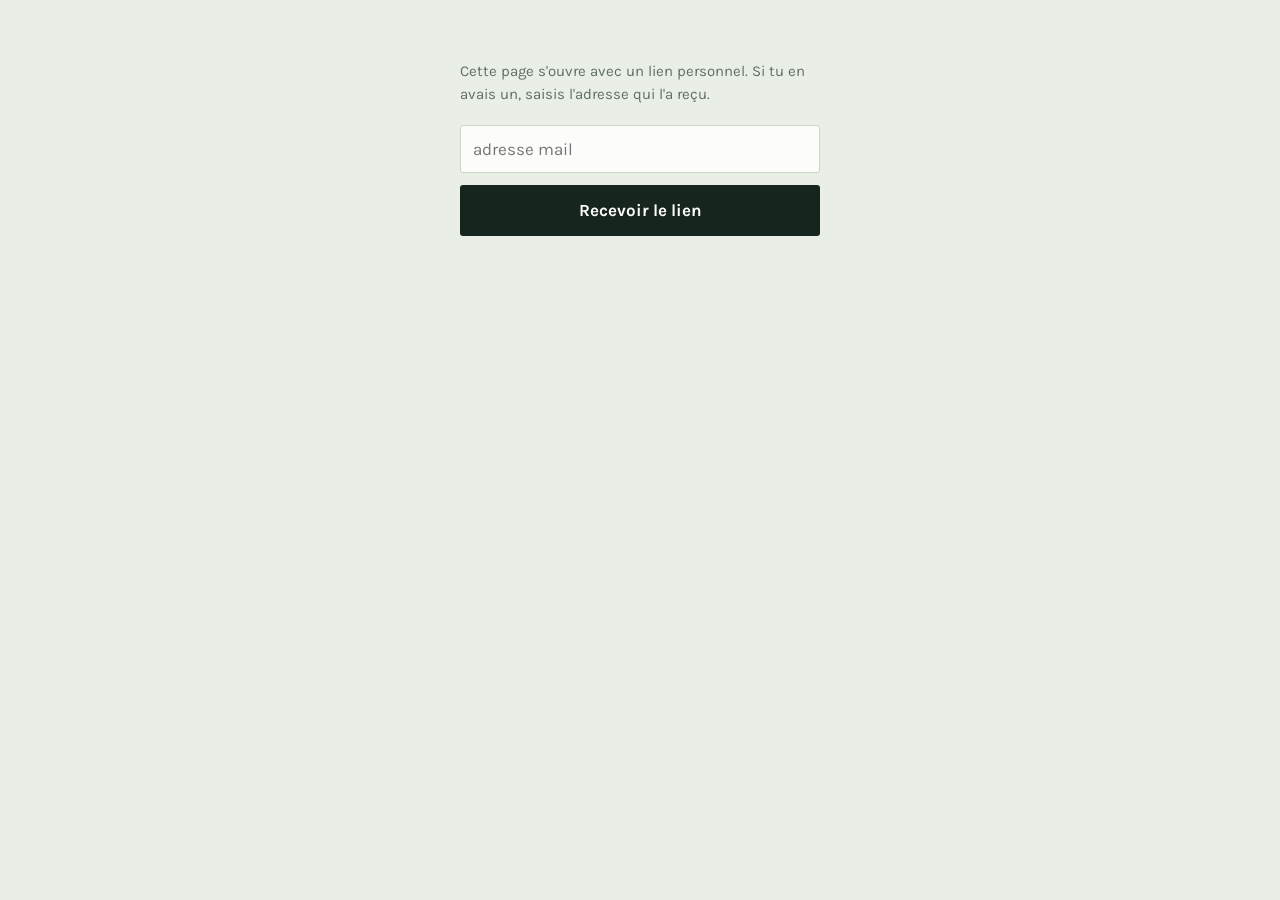
<file: index.html>
<!DOCTYPE html>
<html lang="fr">
<head>
<meta charset="utf-8">
<meta name="viewport" content="width=device-width, initial-scale=1">
<meta name="robots" content="noindex, nofollow">
<title>Accès personnel</title>
<link rel="preconnect" href="https://fonts.googleapis.com">
<link rel="preconnect" href="https://fonts.gstatic.com" crossorigin>
<link href="https://fonts.googleapis.com/css2?family=Fraunces:opsz,wght,SOFT,WONK@9..144,300..700,0..100,0..1&family=Karla:wght@400;500;700&family=DM+Mono:wght@400;500&display=swap" rel="stylesheet">
<link rel="stylesheet" href="style.css">
</head>

<body>
<div class="wrap">

  <!-- En-tête et navigation : cachés tant que la personne n'est pas identifiée -->
  <header id="entete" class="hidden">
    <p class="eyebrow">Les pronostics de</p>
    <h1>Steevie</h1>
  </header>

  <div id="nav"></div>
  <div id="progression" class="progression hidden"></div>

  <section id="s-load"><p class="sub" style="margin:0">Un instant…</p></section>

  <!-- ====================================== sans lien : volontairement nue -->
  <section id="s-accueil" class="hidden nue">
    <p class="sub" style="margin-bottom:18px">Cette page s'ouvre avec un lien
      personnel. Si tu en avais un, saisis l'adresse qui l'a reçu.</p>
    <input type="email" id="email" placeholder="adresse mail" autocomplete="email">
    <button class="cta" id="btn-resend" style="margin-top:12px">Recevoir le lien</button>
    <p class="note" id="resend-msg"></p>
  </section>

  <!-- ====================================== paris fermés, lien d'un non-joueur -->
  <section id="s-clos" class="hidden nue">
    <p class="sub" id="clos-txt" style="margin:0">Les pronostics sont fermés.</p>
  </section>

  <!-- ====================================== étape 1 : le mot des parents -->
  <section id="s-bienvenue" class="hidden">
    <p class="accroche">Qui est Steevie ?</p>

    <p>Malgré des mois à le fréquenter jour et nuit, nous savons finalement sur
      Steevie peu de choses. Qu'il a des prédispositions certaines pour le Muay
      Thaï, ça oui. Mais est-ce qu'il sera format Steevie Mathy ou Victor
      Steevanyama ? Que son anniversaire ne sera jamais très loin de Noël, ça
      oui. Mais est-ce qu'il aura la passion du Scorpion ou l'optimisme du
      Sagittaire ? S'agira-t-il d'ailleurs d'un Steeve ou d'une Steevette ?
      En attendant de faire enfin sa connaissance, on ne peut qu'essayer de
      deviner. Et c'est ce qu'on te propose de faire avec nous.</p>

    <p>100 jetons, 8 questions, un système de cote, et un maximum de points à
      gagner. Si tu finis premier, tu remporteras la gloire éternelle, une
      photo encadrée avec Steevie, ou le bavoir de son premier biberon si tu
      préfères.</p>

    <p class="accroche petite">Prêt ? Place au jeu !</p>
    <p class="signature">Eve-Ma &amp; Max</p>

    <button class="cta" id="btn-bienvenue" style="margin-top:24px">C'est parti</button>
  </section>

  <!-- ====================================== étape 2 : le pseudo -->
  <section id="s-pseudo" class="hidden">
    <h2 id="hello"></h2>
    <p class="sub">Choisis le nom sous lequel tu apparaîtras dans le tableau des
      pronostics. Il doit permettre aux autres de te reconnaître : ton prénom
      suffit, un surnom que toute la famille connaît fait l'affaire.</p>
    <label class="q" for="pseudo">Ton pseudo</label>
    <input type="text" id="pseudo" maxlength="14" placeholder="14 caractères maximum">
    <button class="cta" id="btn-pseudo" style="margin-top:16px">Valider mon pseudo</button>
    <p class="error hidden" id="pseudo-err"></p>
  </section>

  <!-- ====================================== étape 3 : les règles -->
  <section id="s-regles" class="hidden">
    <h2>Les règles du jeu</h2>

    <div class="lots" id="lots">
      <p class="lots-q">« Et on gagne quoi ? »</p>
      <p class="lots-intro">C'est la question qu'on nous pose le plus, juste après
        « c'est pour quand ? ». Voilà la réponse.</p>
      <div id="lots-liste"></div>
      <p class="lots-note">Un seul lot par personne, sauf l'empreinte de Madame
        Irma, qui se cumule. À égalité de points, celui ou celle qui a validé en
        premier passe devant. Les parents jouent hors concours : ils figurent au
        classement, sans place ni lot.</p>
    </div>
    <p class="sub">Ça vaut le coup de lire, ce n'est pas complètement intuitif
      la première fois.</p>

    <div class="regle"><span class="num">1</span>
      <div><strong>Tu réponds aux huit questions.</strong> Toutes, sans
        exception : on ne peut pas valider un formulaire incomplet.</div></div>

    <div class="regle"><span class="num">2</span>
      <div><strong>Tu répartis 100 jetons</strong> entre ces huit questions, par
        paliers de cinq. <strong>Chaque question reçoit au moins 5 jetons</strong> :
        pas de tapis intégral sur une seule. Le maximum possible est donc 65 sur
        une question, les 35 autres se répartissant sur les sept restantes. Et les
        100 jetons doivent tous être placés pour valider.</div></div>

    <div class="regle"><span class="num">3</span>
      <div><strong>Chaque réponse a sa cote</strong>, inscrite en petit sous chaque
        option. Plus la réponse est improbable, plus la cote est grosse. Un garçon
        cote 2, un bébé né pile le jour du terme cote plus de 20.</div></div>

    <div class="regle"><span class="num">4</span>
      <div><strong>Points gagnés = jetons × cote</strong>, et zéro si tu te trompes,
        même de peu.</div></div>

    <div class="exemple">
      <div class="ex-titre">Un exemple, sur deux questions</div>
      <p>Tu places <strong>30 jetons</strong> sur « un garçon », coté 2, et
        <strong>30 jetons</strong> sur « plus gros que papa », coté 4.</p>
      <p>Garçon de 3,4 kg &rarr; 60 + 120 = <strong>180 points</strong>.<br>
         Garçon de 3,1 kg &rarr; <strong>60 points</strong>.<br>
         Fille de 3,4 kg &rarr; <strong>120 points</strong>.</p>
      <p class="ex-morale">Le prudent marque souvent peu. L'audacieux marque
        rarement beaucoup. Tout l'art est de doser.</p>
    </div>

    <p class="note" id="regles-cloture"></p>
    <button class="cta" id="btn-regles" style="margin-top:20px">Compris, passons aux indices</button>
  </section>

  <!-- ====================================== étape 4 : les indices -->
  <section id="s-quiz" class="hidden">
    <h2>Commençons par quelques indices</h2>
    <p class="sub">À quoi ressemblaient Papa &amp; Maman à la naissance ?
      Réponds à ce quizz pour révéler leurs petites bouilles de l'époque.</p>

    <div id="quiz-questions"></div>

    <div class="parents voilees" id="parents">
      <div class="parent cache" id="parent-papa">
        <div class="photo"><img src="papa.jpg" alt="Papa bébé"></div>
        <div class="nom">Papa</div>
        <div class="mesures" id="mes-papa"></div>
      </div>
      <div class="parent cache" id="parent-maman">
        <div class="photo"><img src="maman.jpg" alt="Maman bébé"></div>
        <div class="nom">Maman</div>
        <div class="mesures" id="mes-maman"></div>
      </div>
    </div>
    <p class="legende-parents">Beaux gosses, non ?</p>

    <button class="cta hidden" id="btn-quiz-suite">Maintenant que tu as des indices, place aux pronos</button>
  </section>

  <!-- ====================================== étape 5 : le formulaire -->
  <section id="s-form" class="hidden">
    <h2>Mon formulaire de pronos</h2>
    <p class="sub" id="form-sub"></p>
    <div class="bandeau-clos hidden" id="bandeau-clos"></div>
    <div id="questions"></div>
    <div class="manques hidden" id="manques"></div>
  </section>

  <!-- ====================================== après validation : le ticket -->
  <section id="s-ticket" class="hidden">
    <div class="fin hidden" id="fin">
      <p class="accroche">Les jeux sont faits</p>
      <p>Les paris sont fermés : plus rien ne bouge jusqu'à la naissance. Voici ton
        ticket, tel qu'il comptera pour le classement.</p>
    </div>
    <h2 id="ticket-titre">Ticket récap Steevamax</h2>
    <p class="sub" id="ticket-sub">C'est enregistré. Voici ton bulletin, à partager si le cœur
      t'en dit.</p>
    <canvas id="ticket-canvas"></canvas>
    <div class="actions">
      <button class="cta" id="btn-share">Partager</button>
      <button class="cta ghost" id="btn-edit">Modifier</button>
    </div>

    <div class="fin-suite hidden" id="fin-suite">
      <div class="lots">
        <p class="lots-q">Ce qui est en jeu</p>
        <div id="fin-lots"></div>
      </div>
      <a class="cta bloc" id="fin-pronos" href="#">Les pronos des autres</a>
      <a class="cta bloc ghost" id="fin-mots" href="#">Un petit mot pour nous</a>
      <a class="cta bloc ghost" id="fin-liste" href="#">La liste de naissance</a>
    </div>

    <div class="merci" id="merci">
      <p class="merci-titre">Merci d'avoir joué</p>
      <p>Tout le reste du site est maintenant ouvert : les pronostics des
        autres, un petit mot pour nous, et la liste de naissance.</p>
    </div>
  </section>

  <footer id="pied" class="hidden">Une page privée pour Steevie</footer>
</div>

<div class="solde hidden" id="solde">
  <div class="solde-txt">
    <span id="solde-jetons"></span>
    <span id="solde-gain"></span>
  </div>
  <button class="mini" id="btn-save">Valider</button>
</div>

<script src="nav.js"></script>
<script src="config.js"></script>
<script src="modele.js"></script>
<script src="ticket.js"></script>
<script src="app.js"></script>
</body>
</html>
</file>
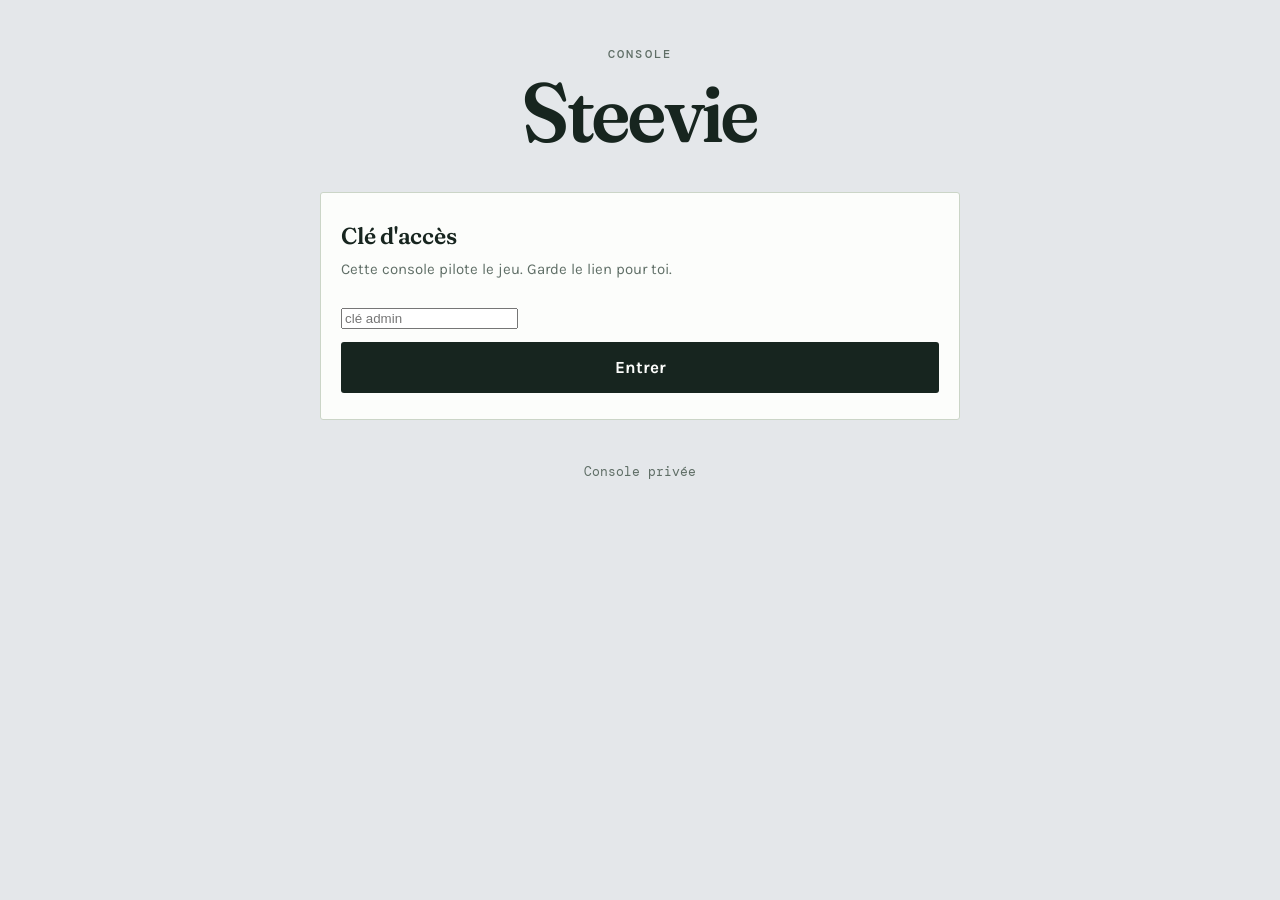
<file: admin.html>
<!DOCTYPE html>
<html lang="fr">
<head>
<meta charset="utf-8">
<meta name="viewport" content="width=device-width, initial-scale=1">
<meta name="robots" content="noindex, nofollow">
<title>Steevie — console</title>
<link rel="preconnect" href="https://fonts.googleapis.com">
<link rel="preconnect" href="https://fonts.gstatic.com" crossorigin>
<link href="https://fonts.googleapis.com/css2?family=Fraunces:opsz,wght,SOFT,WONK@9..144,300..700,0..100,0..1&family=Karla:wght@400;500;700&family=DM+Mono:wght@400;500&display=swap" rel="stylesheet">
<link rel="stylesheet" href="style.css">
</head>

<body class="admin">
<div class="wrap">

  <header>
    <p class="eyebrow">Console</p>
    <h1>Steevie</h1>
  </header>

  <!-- clé d'accès -->
  <section id="s-cle">
    <h2>Clé d'accès</h2>
    <p class="sub">Cette console pilote le jeu. Garde le lien pour toi.</p>
    <input type="password" id="cle" placeholder="clé admin" autocomplete="off">
    <button class="cta" id="btn-cle" style="margin-top:12px">Entrer</button>
    <p class="error hidden" id="cle-err"></p>
  </section>

  <!-- état du jeu -->
  <section id="s-etat" class="hidden">
    <h2>État du jeu</h2>
    <div class="stats" id="stats"></div>

    <label class="q" style="margin-top:22px">Phase</label>
    <div class="chips" id="phases"></div>
    <p class="note" id="phase-note"></p>
  </section>

  <!-- inviter -->
  <section id="s-inviter" class="hidden">
    <h2>Inviter quelqu'un</h2>
    <p class="sub">Le prénom apparaît dans le mail (« Salut Mamie, »). Le lien
      personnel est créé et envoyé tout de suite, et la personne s'ajoute à
      l'onglet Invités.</p>
    <label class="q" for="inv-nom">Prénom ou surnom</label>
    <input type="text" id="inv-nom" maxlength="40" placeholder="Mamie">
    <label class="q" for="inv-email" style="margin-top:12px">Adresse mail</label>
    <input type="email" id="inv-email" placeholder="adresse@exemple.fr" autocomplete="off">
    <button class="cta" id="btn-inviter" style="margin-top:14px">Envoyer l'invitation</button>
    <p class="note" id="inv-msg"></p>

    <details class="aide">
      <summary>Et dans le Sheet, qu'est-ce que je touche ?</summary>
      <ul>
        <li><strong>Ne modifie jamais la colonne C (token)</strong> d'une personne qui
          a déjà reçu son lien : son lien cesserait de marcher et elle perdrait
          ses pronos.</li>
        <li><strong>Quelqu'un a perdu son mail, ou l'a reçu en spam</strong> : « Lien » dans la
          liste des participants, puis envoie-le par WhatsApp ou SMS.
          Rien à toucher dans le Sheet.</li>
        <li><strong>Faute de frappe dans une adresse</strong> : corrige la colonne A,
          puis « Renvoyer son lien ».</li>
        <li><strong>Retirer quelqu'un du jeu</strong> : supprime sa ligne entière dans
          Invités. Ses pronos disparaissent du tableau et du classement.</li>
        <li>Les colonnes D (invité le), E (pseudo), F (progression) et G
          (faire-part) se remplissent toutes seules.</li>
        <li>Tu peux toujours ajouter plusieurs personnes d'un coup dans le Sheet
          (colonnes A et B seulement) puis lancer <code>envoyerInvitations</code>
          dans Apps Script : seules les nouvelles lignes reçoivent un mail.</li>
      </ul>
    </details>
  </section>

  <!-- saisie du résultat -->
  <section id="s-resultat" class="hidden">
    <h2>Le résultat réel</h2>
    <p class="sub">Renseigne ce qu'il s'est vraiment passé. Rien n'est publié
      tant que la phase n'est pas sur « révélé ». Une naissance datée
      d'aujourd'hui ou d'avant ferme les paris d'office. Pour peaufiner le
      faire-part pendant que les paris sont ouverts, saisis une date à venir
      (en décembre par exemple) : rien ne se ferme, rien ne se voit.</p>
    <div id="champs-resultat"></div>
    <button class="cta" id="btn-resultat" style="margin-top:18px">Enregistrer le résultat</button>
    <p class="note" id="resultat-msg"></p>
  </section>

  <!-- bilan -->
  <section id="s-bilan" class="hidden">
    <h2>Le bilan</h2>
    <p class="sub" id="bilan-sub"></p>
    <button class="cta ghost" id="btn-bilan">Calculer le classement</button>
    <div id="bilan"></div>
  </section>

  <!-- pseudos -->
  <section id="s-gens" class="hidden large">
    <h2>Les participants</h2>
    <p class="sub">Ceux qui ont commencé sans valider sont en haut. « Lien » copie
      le lien personnel, à envoyer par WhatsApp ou SMS (pratique si le mail est
      parti en spam) ; « Mail » le renvoie par mail ; « Spam » te sert de
      pense-bête. Un pseudo corrigé s'enregistre avec OK.</p>
    <div class="gens-outils">
      <div class="chips" id="gens-filtres"></div>
      <input type="search" id="gens-cherche" placeholder="Chercher un nom, une adresse, un pseudo">
      <button class="link" id="btn-actualiser">Actualiser</button>
    </div>
    <div class="tableau-gens"><div id="gens"></div></div>
    <p class="note" id="gens-msg"></p>
  </section>

  <!-- tendances -->
  <section id="s-tendances" class="hidden">
    <h2>Les tendances</h2>
    <p class="sub">Ce que les joueurs ont parié jusqu'ici, question par question,
      parents compris. Simple lecture : ça ne ferme rien et ça ne calcule aucun
      classement.</p>
    <button class="cta ghost" id="btn-tendances">Voir les tendances</button>
    <p class="note" id="tendances-sub"></p>
    <div id="tendances"></div>
  </section>

  <!-- mail de fermeture -->
  <section id="s-fermeture" class="hidden">
    <h2>Les jeux sont faits</h2>
    <p class="sub">Le mail de fermeture, aux joueurs seulement : le nombre de
      joueurs, la tendance fille ou garçon, le jour le plus joué, un lien vers
      leur ticket, et le rappel que le livre d'or est encore ouvert. Le même mail
      pour tous les joueurs qui ont validé ; ni les parents ni ceux qui n'ont pas
      joué ne le reçoivent, et chacun ne le reçoit qu'une fois. Il ne part
      qu'une fois les paris fermés.</p>
    <p class="note" id="ferm-info"></p>
    <div class="actions">
      <button class="cta ghost" id="ferm-test">M'envoyer un aperçu</button>
      <button class="cta" id="ferm-go">Envoyer aux joueurs</button>
    </div>
    <p class="note" id="ferm-msg"></p>
  </section>

  <!-- relances -->
  <section id="s-relances" class="hidden">
    <h2>Les relances</h2>
    <p class="sub">Un mail personnel par groupe, avec le lien de chacun. Commence
      toujours par l'aperçu : il part à toi seul. Les parents ne sont jamais
      relancés, et personne ne reçoit deux fois la même relance le même jour.</p>

    <div class="relance" style="margin-top:22px">
      <label class="q">Les nullos</label>
      <p class="note" style="margin:2px 0 4px">Ni pseudo, ni rien : lien jamais ouvert, ou ouvert sans aller plus loin que le mot d'accueil.</p>
      <p class="note" id="rel-rien-info"></p>
      <div class="actions">
        <button class="cta ghost" data-type="rien" data-test="1">M'envoyer un aperçu</button>
        <button class="cta" data-type="rien" id="rel-rien-go">Relancer</button>
      </div>
      <p class="note" id="rel-rien-msg"></p>
    </div>

    <div class="relance" style="margin-top:22px">
      <label class="q">Les volontaires distraits</label>
      <p class="note" style="margin:2px 0 4px">Ont commencé (pseudo, règles, quiz ou formulaire) sans valider leurs pronostics.</p>
      <p class="note" id="rel-cours-info"></p>
      <div class="actions">
        <button class="cta ghost" data-type="cours" data-test="1">M'envoyer un aperçu</button>
        <button class="cta" data-type="cours" id="rel-cours-go">Relancer</button>
      </div>
      <p class="note" id="rel-cours-msg"></p>
    </div>

    <div class="relance" style="margin-top:22px">
      <label class="q">Les parieurs muets</label>
      <p class="note" style="margin:2px 0 4px">Ont validé leurs pronostics, mais aucun mot au livre d'or.</p>
      <p class="note" id="rel-mots0-info"></p>
      <div class="actions">
        <button class="cta ghost" data-type="mots0" data-test="1">M'envoyer un aperçu</button>
        <button class="cta" data-type="mots0" id="rel-mots0-go">Relancer</button>
      </div>
      <p class="note" id="rel-mots0-msg"></p>
    </div>

    <div class="relance" style="margin-top:22px">
      <label class="q">Les parieurs à moitié bavards</label>
      <p class="note" style="margin:2px 0 4px">Ont validé et écrit un seul des deux mots. Le mail dit lequel manque.</p>
      <p class="note" id="rel-mots1-info"></p>
      <div class="actions">
        <button class="cta ghost" data-type="mots1" data-test="1">M'envoyer un aperçu</button>
        <button class="cta" data-type="mots1" id="rel-mots1-go">Relancer</button>
      </div>
      <p class="note" id="rel-mots1-msg"></p>
    </div>
  </section>

  <!-- messages -->
  <section id="s-messages" class="hidden">
    <h2>Le livre d'or</h2>
    <p class="sub" id="messages-sub"></p>
    <div id="messages"></div>
  </section>

  <!-- photos -->
  <section id="s-photos" class="hidden">
    <h2>Les photos du faire-part</h2>
    <p class="sub">Elles partent dans le mail de chaque joueur : le bébé sous
      le prénom, la tignasse avec le verdict de la coupe, nous trois à la fin. Une photo est réduite avant l'envoi, inutile
      de la retoucher.</p>
    <div class="photos">
      <div class="photo-slot">
        <label class="q" for="photo-bebe">Le bébé</label>
        <div class="photo-cadre" id="cadre-bebe">Pas encore de photo</div>
        <input type="file" id="photo-bebe" accept="image/*">
        <button class="link hidden" id="suppr-bebe">Retirer cette photo</button>
      </div>
      <div class="photo-slot">
        <label class="q" for="photo-famille">Nous trois</label>
        <div class="photo-cadre" id="cadre-famille">Pas encore de photo</div>
        <input type="file" id="photo-famille" accept="image/*">
        <button class="link hidden" id="suppr-famille">Retirer cette photo</button>
      </div>
      <div class="photo-slot">
        <label class="q" for="photo-tignasse">La tignasse</label>
        <div class="photo-cadre" id="cadre-tignasse">Pas encore de photo</div>
        <input type="file" id="photo-tignasse" accept="image/*">
        <button class="link hidden" id="suppr-tignasse">Retirer cette photo</button>
      </div>
    </div>
    <p class="note" id="photo-msg"></p>
  </section>

  <!-- envoi -->
  <section id="s-envoi" class="hidden">
    <h2>Le faire-part</h2>
    <p class="sub">Chaque joueur reçoit l'annonce, les photos, son rang, son
      tableau détaillé et le palmarès. Le test part à toi seul et marche à tout
      moment, avant même la révélation : retouche et renvoie-le autant que tu
      veux. L'envoi à tous exige la phase « révélé », et ne part qu'une fois.</p>
    <div class="actions">
      <button class="cta ghost" id="btn-test">M'envoyer un test</button>
      <button class="cta" id="btn-tous">Envoyer à tous</button>
    </div>
    <p class="note" id="envoi-msg"></p>
  </section>

  <!-- remise à zéro -->
  <section id="s-reset" class="hidden">
    <h2>Remise à zéro</h2>
    <p class="sub">« Effacer la naissance » retire le résultat saisi et les deux
      photos, sans toucher à l'ouverture des paris, et garde tous les pronostics : c'est le bouton
      après un test. « Tout effacer » fait la même chose et efface en plus tous
      les pronostics, les mots du livre d'or et les avancements : tout le monde
      rejoue de zéro. Les invités, leurs liens et leurs pseudos restent. Une
      fois le jeu lancé, ne touche plus à ce second bouton.</p>
    <div class="actions">
      <button class="cta ghost" id="btn-reset-resultat">Effacer la naissance</button>
      <button class="cta ghost" id="btn-reset-tout">Tout effacer</button>
    </div>
    <p class="note" id="reset-msg"></p>
  </section>

  <footer>Console privée</footer>
</div>

<script src="config.js"></script>
<script src="modele.js"></script>
<script src="admin.js"></script>
</body>
</html>
</file>
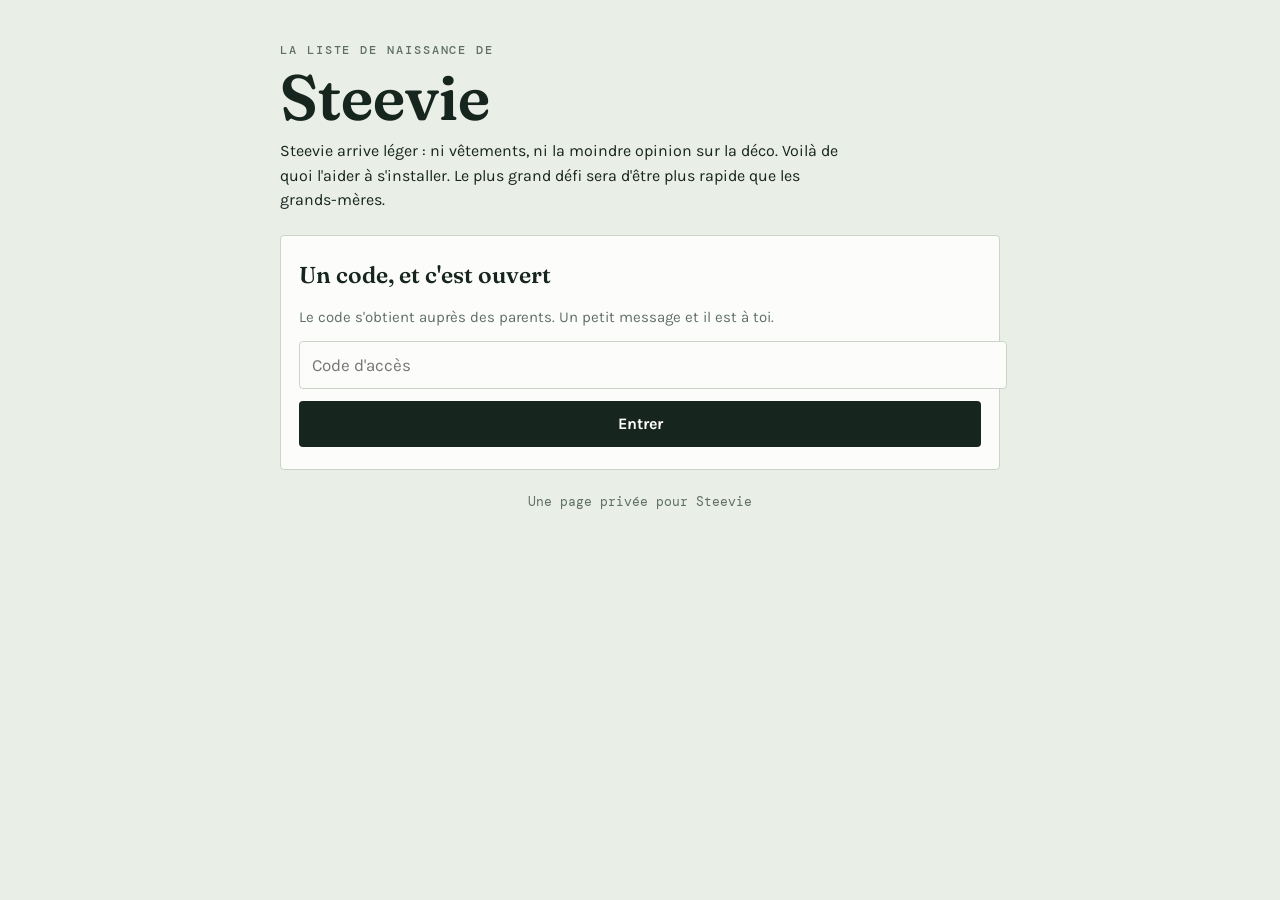
<file: liste.html>
<!DOCTYPE html>
<html lang="fr">
<head>
<meta charset="utf-8">
<meta name="viewport" content="width=device-width, initial-scale=1">
<meta name="robots" content="noindex, nofollow">
<title>Steevie — liste de naissance</title>

<!-- ===========================================================================
     FICHIER AUTONOME : style et script sont ici, aucun autre fichier du site
     n'est concerné. Sur GitHub : ouvrir le fichier, crayon, modifier, commit.

     METTRE À JOUR UN ARTICLE : dans ARTICLES en bas, l'avant-dernier nombre
     de chaque ligne est la quantité déjà offerte. Quand il égale la quantité
     demandée, l'article passe en « déjà offert », barré et sans prix.
     Format : [catégorie, nom, commentaire, quantité, prix unitaire, offert, mode]
     mode = 'sur' (on sait ce qu'on veut) ou 'blanc' (carte blanche).
     LE CODE D'ACCÈS : la constante CODE, juste au-dessus de ARTICLES.
     =========================================================================== -->
<link rel="preconnect" href="https://fonts.googleapis.com">
<link rel="preconnect" href="https://fonts.gstatic.com" crossorigin>
<link href="https://fonts.googleapis.com/css2?family=Fraunces:opsz,wght,SOFT,WONK@9..144,400..700,0..100,0..1&family=Karla:wght@400;500;700&family=DM+Mono:wght@400;500&display=swap" rel="stylesheet">
<style>
/* Layout : une colonne de liste façon carnet de layette. Chaque article est une ligne avec son compteur de pièces (des pastilles pleines ou vides), la catégorie sert de chapitre, les articles complets descendent en bas et se grisent. Palette reprise du site Steevie. */
:root {
  --paper: #E9EEE7; --card: #FCFDFB; --ink: #17251F; --soft: #5F6E66; --rule: #CBD5C7;
  --accent: #D9A31E; --sur: #2F6B4E; --blanc: #B8862C; --doux: #F3EEDC;
  --display: "Fraunces", Georgia, serif; --body: "Karla", system-ui, sans-serif; --mono: "DM Mono", ui-monospace, monospace;
  color-scheme: light;
}
@media (prefers-color-scheme: dark) { :root:not([data-theme="light"]) {
  --paper: #131B17; --card: #1B2520; --ink: #E6ECE7; --soft: #9AA8A0; --rule: #33413A;
  --accent: #E2B444; --sur: #7FC39E; --blanc: #E2B444; --doux: #2A2A1E; color-scheme: dark; } }
:root[data-theme="dark"] {
  --paper: #131B17; --card: #1B2520; --ink: #E6ECE7; --soft: #9AA8A0; --rule: #33413A;
  --accent: #E2B444; --sur: #7FC39E; --blanc: #E2B444; --doux: #2A2A1E; color-scheme: dark; }

body { background: var(--paper); color: var(--ink); font: 400 16px/1.55 var(--body); -webkit-font-smoothing: antialiased; }
.wrap { max-width: 720px; margin: 0 auto; padding-inline: 18px; padding-block: 36px 64px; display: grid; gap: 22px; }

header { display: grid; gap: 10px; }
.eyebrow { margin: 0; font: 500 12px/1 var(--mono); letter-spacing: .16em; text-transform: uppercase; color: var(--soft); }
h1 { margin: 0; font-family: var(--display); font-variation-settings: "SOFT" 60, "WONK" 1; font-weight: 600; font-size: clamp(40px, 10vw, 64px); line-height: .98; }
.chapo { margin: 0; max-width: 58ch; }

.mode { background: var(--doux); border-left: 3px solid var(--accent); padding: 14px 16px; border-radius: 0 4px 4px 0; display: grid; gap: 8px; font-size: 15px; }
.mode p { margin: 0; }
.legende-def { display: grid; gap: 8px; }
.legende-def p { margin: 0; display: flex; flex-wrap: wrap; align-items: baseline; gap: 4px 10px; }

.badge { display: inline-flex; align-items: center; gap: 6px; font: 500 12px/1 var(--mono); padding: 5px 9px; border-radius: 20px; white-space: nowrap; }
.badge.sur { background: color-mix(in srgb, var(--sur) 14%, transparent); color: var(--sur); }
.badge.blanc { background: color-mix(in srgb, var(--blanc) 16%, transparent); color: var(--blanc); }

.jauge { display: grid; gap: 8px; }
.jauge-txt { display: flex; justify-content: space-between; gap: 12px; font: 400 13px/1.3 var(--mono); color: var(--soft); font-variant-numeric: tabular-nums; }
.piste { height: 8px; background: var(--rule); border-radius: 8px; overflow: hidden; }
.piste i { display: block; height: 100%; background: var(--accent); }

.filtres { display: flex; flex-wrap: wrap; gap: 7px; }
.filtre { padding: 8px 13px; border: 1px solid var(--rule); border-radius: 20px; background: var(--card); color: var(--ink); font: 500 14px/1 var(--body); cursor: pointer; }
.filtre:hover { border-color: var(--soft); }
.filtre[aria-pressed="true"] { background: var(--ink); border-color: var(--ink); color: var(--card); }
.filtre:focus-visible { outline: 2px solid var(--accent); outline-offset: 2px; }
.filtre .n { opacity: .6; margin-left: 4px; font-family: var(--mono); font-size: 12px; }

.chapitre { background: var(--card); border: 1px solid var(--rule); border-radius: 4px; padding: 20px 18px 8px; }
.chapitre h2 { margin: 0 0 4px; font-family: var(--display); font-variation-settings: "SOFT" 50, "WONK" 1; font-weight: 600; font-size: 24px; }
.chapitre .sous { margin: 0 0 6px; color: var(--soft); font-size: 14px; }

.article { display: grid; grid-template-columns: 1fr auto; gap: 6px 16px; padding: 14px 0; border-top: 1px solid var(--rule); }
.article:first-of-type { border-top: none; }
.article > div { min-width: 0; }
.titre { font-weight: 700; font-size: 16px; line-height: 1.3; }
.note { margin-top: 3px; font-size: 14.5px; color: var(--soft); }
.meta { display: flex; flex-wrap: wrap; align-items: center; gap: 8px; margin-top: 8px; }
.prix { font: 500 14px/1 var(--mono); text-align: right; font-variant-numeric: tabular-nums; white-space: nowrap; }
.prix small { display: block; margin-top: 4px; font-weight: 400; font-size: 12px; color: var(--soft); }
.pieces { display: inline-flex; gap: 4px; align-items: center; }
.pieces i { width: 10px; height: 10px; border-radius: 50%; border: 1.5px solid var(--sur); }
.pieces i.pris { background: var(--sur); }
.pieces span { font: 400 12px/1 var(--mono); color: var(--soft); margin-left: 4px; }

.article.complet .titre, .article.complet .prix { color: var(--soft); }
.article.complet .titre { text-decoration: line-through; text-decoration-color: var(--rule); }
.article.complet .note { opacity: .7; }
.offert { font: 500 12px/1 var(--mono); color: var(--soft); }

footer { text-align: center; color: var(--soft); font: 400 13px/1.6 var(--mono); }
@media (max-width: 460px) { .article { grid-template-columns: 1fr; } .prix { text-align: left; } }
.verrou { display: grid; gap: 12px; background: var(--card); border: 1px solid var(--rule); border-radius: 4px; padding: 22px 18px; }
.verrou h2 { margin: 0; font-family: var(--display); font-weight: 600; font-size: 23px; }
.verrou p { margin: 0; color: var(--soft); font-size: 15px; }
.verrou input { width: 100%; padding: 13px 12px; border: 1px solid var(--rule); border-radius: 4px; background: var(--card); color: var(--ink); font: 400 17px/1 var(--body); }
.cta { width: 100%; padding: 15px; border: none; border-radius: 4px; background: var(--ink); color: var(--card); font: 700 16px/1 var(--body); cursor: pointer; text-align: center; text-decoration: none; display: block; }
.cta.ghost { background: transparent; border: 1px solid var(--ink); color: var(--ink); }
.erreur { color: #B3412E; font-size: 14px; }
#contenu { display: grid; gap: 22px; }
.hidden, #contenu.hidden { display: none !important; }
</style>
</head>
<body>

<div class="wrap">
  <header>
    <p class="eyebrow">La liste de naissance de</p>
    <h1>Steevie</h1>
    <p class="chapo">Steevie arrive léger : ni vêtements, ni la moindre opinion sur la déco. Voilà de quoi l'aider à s'installer. Le plus grand défi sera d'être plus rapide que les grands-mères.</p>
  </header>

  <section class="verrou" id="verrou">
    <h2>Un code, et c'est ouvert</h2>
    <p>Le code s'obtient auprès des parents. Un petit message et il est à toi.</p>
    <input type="password" id="code" placeholder="Code d'accès" autocomplete="off">
    <button class="cta" id="btn-code">Entrer</button>
    <p class="erreur hidden" id="code-err">Ce n'est pas le bon code.</p>
  </section>

  <div id="contenu" class="hidden">
  <div class="mode">
    <p><strong>Avant d'acheter, écris-nous.</strong> Dis-nous ce qui te tente, on le note dans la foulée. Ça évite les doublons, et c'est l'occasion de se parler.</p>
    <div class="legende-def">
      <p><span class="badge blanc">● carte blanche</span> Tu choisis et tu achètes ce que tu veux, à ton goût.</p>
      <p><span class="badge sur">● on sait ce qu'on veut</span> C'est nous qui achetons le modèle précis, et tu nous rembourses tout ou partie, comme tu le sens.</p>
    </div>
  </div>

  <div class="jauge">
    <div class="jauge-txt"><span id="avance"></span><span id="reste"></span></div>
    <div class="piste"><i id="barre"></i></div>
  </div>

  <div class="filtres" id="filtres" role="group" aria-label="Catégories"></div>
  <div id="liste" style="display:grid;gap:16px"></div>
  <a class="cta ghost" id="retour" href="index.html">Retour aux pronostics</a>
  </div>

  <footer>Une page privée pour Steevie</footer>
</div>

<script>
/* Les données, telles que dans le tableur. Pour mettre à jour : changer « offert »
   quand quelqu'un réserve. Le nom de qui offre n'apparaît jamais sur la page. */
var CODE = 'Merciàtoi';

var ARTICLES = [
  /* [catégorie, nom, commentaire, quantité, prix unitaire, offert, mode, prix masqué, permanent]
     « permanent » : un article toujours ouvert, jamais compté ni barré.
     Le prix ne s'affiche que pour les articles « on sait ce qu'on veut »
     encore à offrir. QUAND UN ARTICLE EST ENTIÈREMENT OFFERT : mets « offert »
     à la quantité demandée et remplace son prix par null, pour qu'il ne reste
     pas lisible dans le code. L'avancement compte les lignes, pas les euros. */
  ['Le dodo', 'Transat pour chaise haute', 'Pour garder Steevie avec nous, même à table', 1, null, 1, 'sur'],
  ['Le dodo', 'Berceau', 'En cododo, collé à notre lit', 1, null, 1, 'sur'],
  ['Le dodo', 'Alèses de matelas', 'Adaptées au matelas du berceau', 2, null, 2, 'sur', true],
  ['Le dodo', 'Draps-housses', 'Adaptés au matelas du berceau', 2, null, 2, 'sur', true],
  ['Le dodo', 'Gigoteuses', 'Une de chaque : TOG 1, TOG 2,5, TOG 3 et TOG 4', 4, null, 4, 'blanc'],
  ['Le dodo', 'Babyphone audio', '', 1, null, 1, 'sur'],
  ['Le dodo', 'Boîte à bruit blanc Momcozy', '', 1, null, 1, 'sur'],
  ['Le dodo', 'Veilleuse', '', 1, null, 1, 'sur'],
  ['Le dodo', 'Thermomètre de chambre', '', 1, null, 1, 'blanc'],
  ['Le dodo', 'Pyjamas, 1 mois', '', 5, null, 5, 'blanc'],
  ['Le dodo', 'Nid d\'ange', '', 1, null, 1, 'blanc'],
  ['Le dodo', 'Déshumidificateur', 'Pour la chambre', 1, 165, 0, 'sur'],
  ['Le jeu', "Tapis d'éveil", '', 1, null, 1, 'sur'],
  ['Le jeu', "Arche d'éveil", '', 1, null, 1, 'blanc'],
  ['Le miam', 'Chaise haute évolutive', '', 1, null, 1, 'sur'],
  ['Le miam', 'Chauffe-biberon', '', 1, null, 1, 'sur'],
  ['Le miam', 'Tire-lait électrique', 'Kit mains libres, antibrouillard arrière', 1, null, 1, 'sur'],
  ['Le miam', 'Égouttoir à biberons', '', 1, null, 1, 'sur'],
  ['Le miam', 'Biberons', 'Lot de 2, 125 ml', 2, null, 2, 'sur'],
  ['Le miam', 'Kit de nettoyage biberons de voyage', '', 1, 15, 0, 'sur'],
  ['Le miam', 'Combo bavoir / tablier pour la diversification', '', 1, null, 1, 'blanc'],
  ['Le propre', 'Commode à langer', "D'occasion, plan à langer inclus", 1, null, 1, 'sur'],
  ['Le propre', 'Matelas à langer', '', 1, null, 1, 'sur'],
  ['Le propre', 'Baignoire', '', 1, null, 1, 'sur'],
  ['Le propre', 'Thermomètre de bain', '', 1, null, 1, 'blanc'],
  ['Le propre', 'Capes de bain', '', 2, null, 2, 'blanc'],
  ['Le propre', 'Sac à langer', '', 1, null, 1, 'sur'],
  ['Le soin', 'Kit de soins', 'Lime à ongles, brosse', 1, null, 1, 'sur'],
  ['Le soin', 'Mouche-bébé électrique', '', 1, null, 1, 'sur'],
  ['Le soin', 'Mouche-bébé manuel', 'Avec filtre', 1, 15, 0, 'sur'],
  ['Le soin', 'Thermomètre bébé Braun', '', 1, null, 1, 'sur'],
  ['Le style', 'Bodies croisés en coton, naissance', "Croisés pour ne pas avoir à l'enfiler par la tête", 6, null, 6, 'blanc'],
  ['Le style', 'Pyjamas, naissance', '', 3, null, 3, 'sur'],
  ['Le style', 'Paires de chaussettes en coton, naissance', '', 2, null, 2, 'blanc'],
  ['Le style', 'Brassières de laine, naissance', '', 2, null, 2, 'blanc'],
  ['Le style', 'Bonnet, naissance', '', 1, null, 1, 'blanc'],
  ['Le style', 'Bavoirs', '', 4, null, 4, 'blanc'],
  ['Le style', 'Langes en tissu', '', 5, 10, 4, 'blanc'],
  ['Le style', 'Bodies croisés en coton, 1 mois', "Croisés pour ne pas avoir à l'enfiler par la tête", 6, null, 6, 'blanc'],
  ['Le style', 'Brassières de laine, 1 mois', '', 2, null, 2, 'blanc'],
  ['Le style', 'Paires de chaussettes en coton, 1 mois', '', 4, null, 4, 'blanc'],
  ['Le style', 'Bonnet, 1 mois', '', 1, null, 1, 'blanc'],
  ['Le style', 'Gilets en coton, 1 mois', '', 2, 13, 0, 'blanc'],
  ['Le style', 'Bodies croisés en coton, 3 mois', "Croisés pour ne pas avoir à l'enfiler par la tête", 6, null, 6, 'blanc'],
  ['Le style', 'Pyjamas, 3 mois', '', 5, 30, 4, 'sur'],
  ['Le style', 'Brassières de laine, 3 mois', '', 2, 30, 1, 'blanc'],
  ['Le style', 'Paires de chaussettes en coton, 3 mois', '', 4, null, 4, 'blanc'],
  ['Le style', 'Bonnet, 3 mois', '', 1, null, 1, 'blanc'],
  ['Le style', 'Gilets en coton, 3 mois', '', 2, 13, 0, 'blanc'],
  ['Le style', 'Combinaison pilote', 'Carte blanche, mais on garde un droit de regard sur le style', 1, null, 1, 'blanc'],
  ['Le style', 'Moufles', '', 1, null, 0, 'blanc'],
  ['Le voyage', 'Porte-bébé', '', 1, null, 1, 'sur'],
  ['Le voyage', 'Poussette avec nacelle', '', 1, null, 1, 'sur'],
  ['Le voyage', 'Coque auto', 'Avec sa base', 1, null, 1, 'sur'],
  ['Le voyage', 'Couverture de cosy', '', 1, null, 1, 'sur'],
  ['Divers', 'Shooting photo de grossesse', '', 1, null, 1, 'sur'],
  ['Divers', 'Kit bien-être maternité pour maman', 'Conseillé par les copines', 1, 90, 0, 'sur'],
  ['Divers', 'Gourde d\'allaitement pour maman', '', 1, 35, 0, 'sur'],
  ['Divers', 'Contribution libre', 'Le montant de ton choix, pour tout ce qu\'on aura oublié de prévoir', 1, null, 0, 'blanc', false, true],
  ['Divers', 'Ta suggestion', 'Un objet qui t\'a sauvé la mise avec tes enfants ? Dis-le-nous, on est preneurs', 1, null, 0, 'blanc', false, true]
].map(function (a) {
  return { cat: a[0], nom: a[1], note: a[2], qte: a[3], prix: a[4], offert: a[5], mode: a[6], cache: !!a[7], permanent: !!a[8] };
});

var SOUS = {
  'Le dodo': 'Pour les nuits, les siestes et tout ce qui se passe entre les deux.',
  'Le jeu': 'De quoi regarder le plafond avec un peu plus d\'ambition.',
  'Le miam': 'Le biberon, le lait, et plus tard la chaise.',
  'Le propre': 'Le change, le bain, et la logistique qui va avec.',
  'Le soin': 'Le nez qui coule, les ongles qui griffent, la fièvre à surveiller.',
  'Le style': 'Taille naissance, 1 mois, 3 mois : il grandit vite.',
  'Le voyage': 'Pour sortir, et pour qu\'on sorte avec lui.',
  'Divers': 'Ce qui ne rentre dans aucune case.'
};

var filtre = 'Tout';
var $ = function (id) { return document.getElementById(id); };
var euros = function (v) { return v == null ? '' : v.toLocaleString('fr-FR', { minimumFractionDigits: v % 1 ? 2 : 0, maximumFractionDigits: 2 }) + ' €'; };
var cats = []; ARTICLES.forEach(function (a) { if (cats.indexOf(a.cat) < 0) cats.push(a.cat); });

function pieces(a) {
  if (a.qte <= 1) return '';
  var h = '<span class="pieces" aria-label="' + a.offert + ' sur ' + a.qte + ' déjà offerts">';
  for (var i = 0; i < a.qte; i++) h += '<i class="' + (i < a.offert ? 'pris' : '') + '"></i>';
  return h + '<span>' + a.offert + '/' + a.qte + '</span></span>';
}

/* Le prix n'apparaît que pour ce que nous achetons nous-mêmes. */
function montrePrix(a) { return a.mode === 'sur' && a.prix != null && !a.cache; }

function ligne(a) {
  var complet = !a.permanent && a.offert >= a.qte;
  var reste = a.qte - a.offert;
  return '<div class="article' + (complet ? ' complet' : '') + '">'
    + '<div><div class="titre">' + a.nom + '</div>'
    + (a.note ? '<div class="note">' + a.note + '</div>' : '')
    + '<div class="meta">'
    +   (complet ? '<span class="offert">Déjà offert</span>'
                 : '<span class="badge ' + a.mode + '">● ' + (a.mode === 'sur' ? 'on sait ce qu\'on veut' : 'carte blanche') + '</span>')
    +   pieces(a)
    + '</div></div>'
    + '<div class="prix">' + (complet ? '' : (montrePrix(a) ? euros(a.prix) : '')
        + (a.qte > 1 && !a.permanent ? '<small>' + (montrePrix(a) ? 'l\'unité · ' : '') + reste + ' à offrir</small>' : ''))
    + '</div></div>';
}

function rendre() {
  $('filtres').innerHTML = ['Tout'].concat(cats).map(function (c) {
    var n = ARTICLES.filter(function (a) { return (c === 'Tout' || a.cat === c) && a.offert < a.qte && !a.permanent; }).length;
    return '<button class="filtre" id="f-' + c.replace(/\W/g, '') + '" aria-pressed="' + (c === filtre) + '" data-c="' + c + '">'
      + c + '<span class="n">' + n + '</span></button>';
  }).join('');

  $('liste').innerHTML = cats.filter(function (c) { return filtre === 'Tout' || c === filtre; }).map(function (c) {
    var items = ARTICLES.filter(function (a) { return a.cat === c; })
      .sort(function (x, y) { return (x.offert >= x.qte) - (y.offert >= y.qte); });
    return '<section class="chapitre"><h2>' + c + '</h2><p class="sous">' + (SOUS[c] || '') + '</p>'
      + items.map(ligne).join('') + '</section>';
  }).join('');

  // Chaque ligne de la liste compte autant, quel que soit son prix : un
  // body vaut une poussette. Une ligne offerte en partie compte à proportion.
  var total = 0, fait = 0, restants = 0;
  ARTICLES.forEach(function (a) {
    if (a.permanent) return;
    total += 1;
    fait += Math.min(a.offert, a.qte) / a.qte;
    if (a.offert < a.qte) restants++;
  });
  $('barre').style.width = (fait / total * 100).toFixed(1) + '%';
  // Arrondi par paliers de 5 % : l'avancement reste une indication, pas un relevé.
  $('avance').textContent = 'Environ ' + Math.round(fait / total * 20) * 5 + ' % de la liste déjà offerte';
  $('reste').textContent = restants + ' articles encore à offrir';

  document.querySelectorAll('.filtre').forEach(function (b) {
    b.onclick = function () { filtre = b.dataset.c; rendre(); };
  });
}

function ouvrir() {
  $('verrou').classList.add('hidden');
  $('contenu').classList.remove('hidden');
  rendre();
  try { sessionStorage.setItem('steevie-liste', 'ok'); } catch (e) {}
}

/* Comparaison sans majuscules ni accents : « merciatoi » passe aussi, pour
   ne pas bloquer quelqu'un sur un clavier sans à. */
function normal(t) {
  return String(t || '').trim().toLowerCase().normalize('NFD').replace(/[̀-ͯ]/g, '');
}

$('btn-code').onclick = function () {
  if (normal($('code').value) === normal(CODE)) { ouvrir(); return; }
  $('code-err').classList.remove('hidden');
};
$('code').onkeydown = function (e) { if (e.key === 'Enter') $('btn-code').click(); };
try { if (sessionStorage.getItem('steevie-liste') === 'ok') ouvrir(); } catch (e) {}

var jeton = new URLSearchParams(location.search).get('t');
if (jeton) $('retour').href = 'index.html?t=' + encodeURIComponent(jeton);
</script>
</body>
</html>
</file>
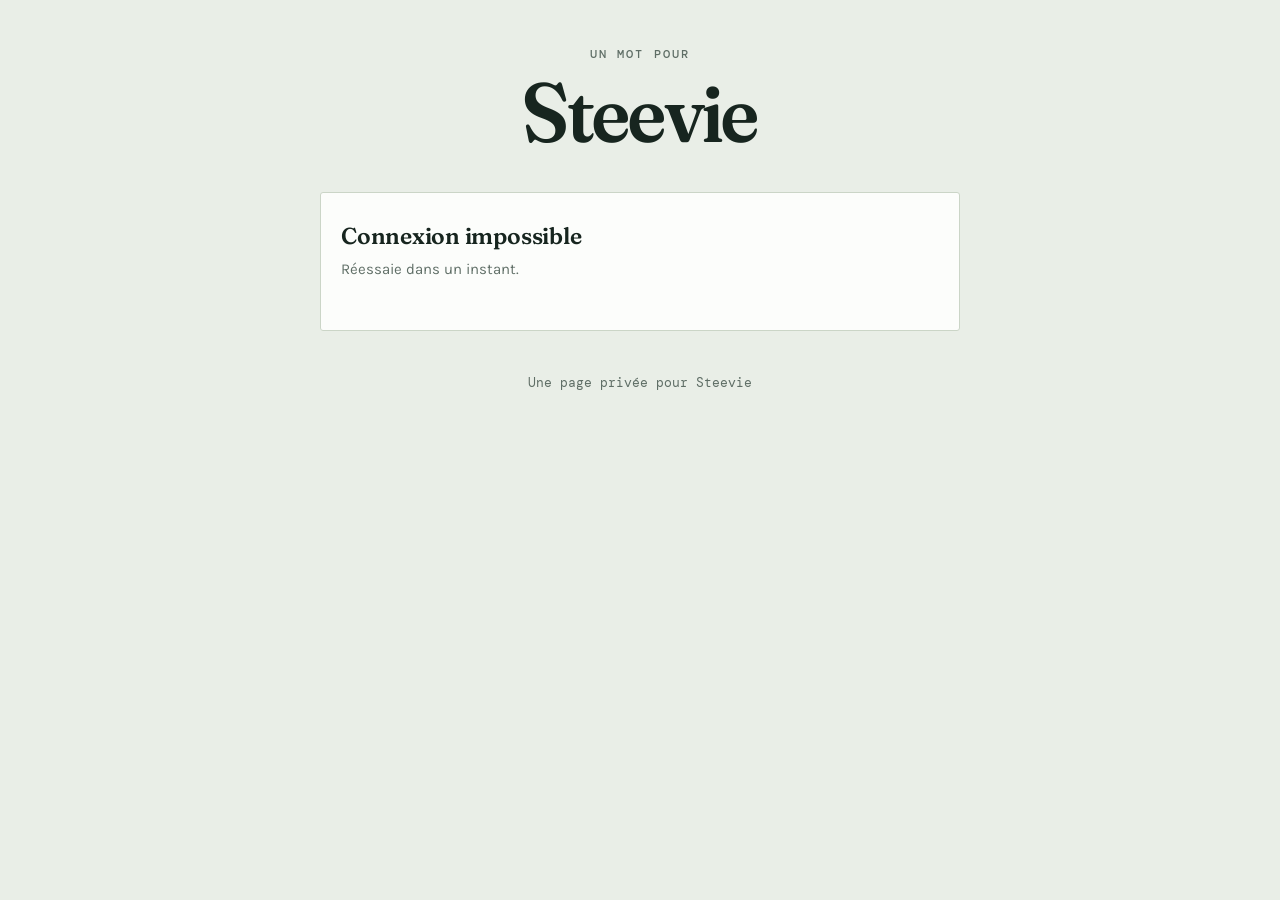
<file: mots.html>
<!DOCTYPE html>
<html lang="fr">
<head>
<meta charset="utf-8">
<meta name="viewport" content="width=device-width, initial-scale=1">
<meta name="robots" content="noindex, nofollow">
<title>Steevie — un mot</title>
<link rel="preconnect" href="https://fonts.googleapis.com">
<link rel="preconnect" href="https://fonts.gstatic.com" crossorigin>
<link href="https://fonts.googleapis.com/css2?family=Fraunces:opsz,wght,SOFT,WONK@9..144,300..700,0..100,0..1&family=Karla:wght@400;500;700&family=DM+Mono:wght@400;500&display=swap" rel="stylesheet">
<link rel="stylesheet" href="style.css">
</head>

<body>
<div class="wrap">

  <header>
    <p class="eyebrow">Un mot pour</p>
    <h1>Steevie</h1>
  </header>

  <div id="nav"></div>

  <section id="s-load"><p class="sub" style="margin:0">Un instant…</p></section>

  <section id="s-intro" class="hidden">
    <p class="accroche">Un mot pour plus tard.</p>
    <p>Steevie ne sait pas encore lire, mais ça viendra. Laisse-lui un conseil,
      une bêtise, une promesse. Et si le cœur t'en dit, un mot pour ses parents,
      qui vont en avoir besoin.</p>
    <div class="avertissement">
      Deux messages, pas un de plus, et <strong>une seule fois</strong>. Les
      pronostics se modifient jusqu'à la clôture, les mots non : une fois
      déposés, c'est écrit pour de bon. Ils restent privés, seuls les parents
      les liront.
    </div>
  </section>

  <section id="s-steevie" class="hidden">
    <h2>Pour Steevie</h2>
    <div id="bloc-steevie"></div>
  </section>

  <section id="s-parents" class="hidden">
    <h2>Pour les parents</h2>
    <div id="bloc-parents"></div>
  </section>

  <footer>Une page privée pour Steevie</footer>
</div>

<script src="nav.js"></script>
<script src="config.js"></script>
<script src="mots.js"></script>
</body>
</html>
</file>
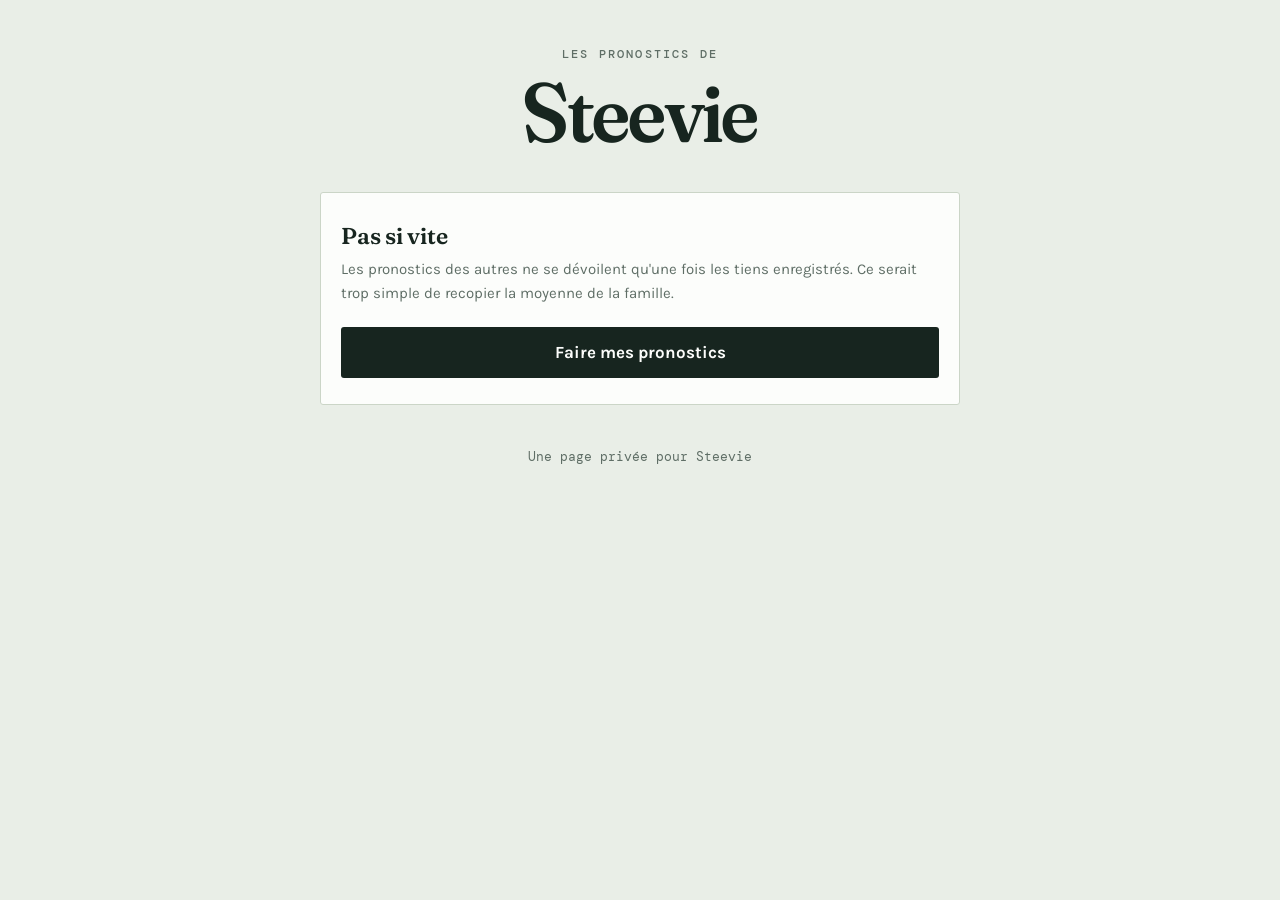
<file: pronos.html>
<!DOCTYPE html>
<html lang="fr">
<head>
<meta charset="utf-8">
<meta name="viewport" content="width=device-width, initial-scale=1">
<meta name="robots" content="noindex, nofollow">
<title>Steevie — les pronostics de tout le monde</title>
<link rel="preconnect" href="https://fonts.googleapis.com">
<link rel="preconnect" href="https://fonts.gstatic.com" crossorigin>
<link href="https://fonts.googleapis.com/css2?family=Fraunces:opsz,wght,SOFT,WONK@9..144,300..700,0..100,0..1&family=Karla:wght@400;500;700&family=DM+Mono:wght@400;500&display=swap" rel="stylesheet">
<link rel="stylesheet" href="style.css">
</head>

<body>
<div class="wrap">

  <header>
    <p class="eyebrow">Les pronostics de</p>
    <h1>Steevie</h1>
  </header>

  <div id="nav"></div>

  <section id="s-load"><p class="sub" style="margin:0">Un instant…</p></section>

  <!-- tant que le visiteur n'a pas validé ses propres pronostics -->
  <section id="s-verrou" class="hidden">
    <h2>Pas si vite</h2>
    <p class="sub">Les pronostics des autres ne se dévoilent qu'une fois les
      tiens enregistrés. Ce serait trop simple de recopier la moyenne de la
      famille.</p>
    <a class="cta bloc" id="lien-retour" href="#">Faire mes pronostics</a>
  </section>

  <!-- le tableau -->
  <section id="s-table" class="hidden">
    <h2>Ce que disent les bookmakers</h2>
    <p class="sub" id="table-sub"></p>
    <div class="tendance hidden" id="tendance">
      <div class="tendance-barre" aria-hidden="true"><i class="f" id="tend-f"></i><i class="g" id="tend-g"></i></div>
      <p class="tendance-chiffres" id="tend-txt"></p>
      <p class="tendance-fun" id="tend-fun"></p>
    </div>
    <div id="tableau"></div>
    <a class="cta ghost bloc" id="lien-retour2" href="#">Retour à mes pronostics</a>
  </section>

  <!-- après la naissance -->
  <section id="s-result" class="hidden">
    <h2 id="result-title"></h2>
    <p class="sub" id="result-line"></p>
    <div id="classement"></div>
  </section>

  <footer>Une page privée pour Steevie</footer>
</div>

<script src="nav.js"></script>
<script src="config.js"></script>
<script src="modele.js"></script>
<script src="pronos.js"></script>
</body>
</html>
</file>
<file: style.css>
/* ============================================================================
   style.css — Steevie
   ============================================================================ */

:root {
  --paper:    #E9EEE7;
  --card:     #FCFDFB;
  --ink:      #17251F;
  --ink-soft: #5F6E66;
  --rule:     #CBD5C7;

  --fille:    #E5578C;
  --garcon:   #2F7FD4;
  --patate:   #9A7B4F;
  --accent:   #D9A31E;
  --ok:       #3D7A4E;

  --display: "Fraunces", Georgia, serif;
  --body:    "Karla", system-ui, sans-serif;
  --mono:    "DM Mono", ui-monospace, monospace;
}

* { box-sizing: border-box; }

body {
  margin: 0;
  padding: 0 16px 120px;
  background: var(--paper);
  color: var(--ink);
  font: 400 17px/1.55 var(--body);
  -webkit-font-smoothing: antialiased;
}

.wrap { max-width: 640px; margin: 0 auto; }
.hidden { display: none !important; }

/* --- en-tête ------------------------------------------------------------ */

header { padding: 48px 0 32px; text-align: center; }

.eyebrow {
  margin: 0;
  font: 500 12px/1 var(--mono);
  letter-spacing: .18em;
  text-transform: uppercase;
  color: var(--ink-soft);
}

h1 {
  margin: 12px 0 8px;
  font-family: var(--display);
  font-variation-settings: "SOFT" 60, "WONK" 1, "opsz" 100;
  font-weight: 600;
  font-size: clamp(52px, 15vw, 84px);
  line-height: .95;
  letter-spacing: -.02em;
}

.terme { margin: 0; font: 400 14px/1.5 var(--mono); color: var(--ink-soft); }

/* --- blocs -------------------------------------------------------------- */

section {
  background: var(--card);
  border: 1px solid var(--rule);
  border-radius: 3px;
  padding: 26px 20px;
  margin-bottom: 18px;
}

h2 {
  margin: 0 0 4px;
  font-family: var(--display);
  font-variation-settings: "SOFT" 40, "opsz" 20;
  font-weight: 600;
  font-size: 23px;
  letter-spacing: -.01em;
}

.sub { margin: 0 0 22px; color: var(--ink-soft); font-size: 15px; }
.note { margin-top: 14px; font-size: 14px; color: var(--ink-soft); }
.mini-note { font-size: 13px; color: var(--ink-soft); }
.error { color: #A33; font-size: 15px; margin-top: 12px; }

/* --- accueil ------------------------------------------------------------ */

.accroche {
  margin: 0 0 18px;
  font-family: var(--display);
  font-variation-settings: "SOFT" 50, "WONK" 1, "opsz" 40;
  font-weight: 500;
  font-size: 25px;
  line-height: 1.3;
}

.accroche.petite { font-size: 21px; margin-top: 22px; }

.signature {
  margin: 22px 0 0;
  font-family: var(--display);
  font-variation-settings: "SOFT" 70, "WONK" 1;
  font-weight: 500;
  font-size: 21px;
  text-align: right;
}

.sep { height: 1px; background: var(--rule); margin: 30px 0 26px; }

/* --- champs et boutons -------------------------------------------------- */

label.q {
  display: block;
  margin-bottom: 9px;
  font: 500 12px/1 var(--mono);
  letter-spacing: .12em;
  text-transform: uppercase;
  color: var(--ink-soft);
}

input[type=text], input[type=date], input[type=email], input[type=time],
input[type=number], select {
  width: 100%;
  padding: 13px 12px;
  border: 1px solid var(--rule);
  border-radius: 3px;
  background: var(--card);
  font: 400 17px/1 var(--body);
  color: var(--ink);
}

.duo { display: flex; gap: 8px; }

.cta {
  width: 100%;
  padding: 17px;
  border: none;
  border-radius: 3px;
  background: var(--ink);
  color: var(--card);
  font: 700 17px/1 var(--body);
  cursor: pointer;
  text-align: center;
}
.cta:hover { background: #223730; }
.cta:disabled { opacity: .45; cursor: default; }
.cta.ghost { background: transparent; border: 1px solid var(--ink); color: var(--ink); }
.cta.ghost:hover { background: rgba(23, 37, 31, .05); }
.cta.bloc { display: block; margin-top: 12px; text-decoration: none; }

.link {
  background: none; border: none; padding: 0;
  font: 400 15px/1.4 var(--body);
  color: var(--ink-soft);
  text-decoration: underline;
  cursor: pointer;
}

/* --- règles ------------------------------------------------------------- */

.regle { display: flex; gap: 14px; margin-bottom: 18px; align-items: flex-start; }
.regle .num {
  flex: 0 0 30px; height: 30px;
  border-radius: 50%;
  background: var(--ink);
  color: var(--card);
  font: 500 15px/30px var(--mono);
  text-align: center;
}

.exemple {
  margin: 26px 0 8px;
  padding: 18px 18px 6px;
  background: var(--paper);
  border-left: 3px solid var(--accent);
  border-radius: 0 3px 3px 0;
}
.exemple p { margin: 0 0 12px; font-size: 15.5px; }
.ex-titre {
  font: 500 11px/1 var(--mono);
  letter-spacing: .14em;
  text-transform: uppercase;
  color: var(--ink-soft);
  margin-bottom: 12px;
}
.ex-morale { color: var(--ink-soft); font-size: 14.5px; }

.sstitre {
  margin: 32px 0 14px;
  font-family: var(--display);
  font-variation-settings: "SOFT" 40;
  font-weight: 600;
  font-size: 19px;
}

.cat { display: flex; gap: 12px; padding: 10px 0; border-bottom: 1px solid var(--rule); }
.cat:last-child { border-bottom: none; }
.cat .cat-nom { flex: 0 0 34%; font-weight: 500; font-size: 15px; }
.cat .cat-txt { flex: 1; font-size: 14.5px; color: var(--ink-soft); }

/* --- les parents -------------------------------------------------------- */

.parents { display: flex; gap: 12px; }
.parent { flex: 1; text-align: center; padding: 14px 10px; background: var(--paper); border-radius: 3px; }
.parent .photo {
  width: 100%; max-width: 150px;
  margin: 0 auto;
  aspect-ratio: 1;
  border-radius: 50%;
  overflow: hidden;
  border: 3px solid var(--card);
  box-shadow: 0 2px 10px rgba(23, 37, 31, .13);
}
.parent .photo img { width: 100%; height: 100%; object-fit: cover; display: block; }
.parent .nom {
  margin-top: 10px;
  font-family: var(--display);
  font-variation-settings: "SOFT" 60, "WONK" 1;
  font-weight: 600;
  font-size: 20px;
}
.parent .mesures { font: 400 13px/1.5 var(--mono); color: var(--ink-soft); }
.parent.cache .photo img { filter: blur(16px) saturate(.4); }
.parent.cache .mesures { visibility: hidden; }
.parents.voilees { opacity: .6; }
.parents { transition: opacity .4s; }

.legende-parents {
  margin: 14px 0 20px;
  text-align: center;
  font-size: 15px;
  color: var(--ink-soft);
}

.merci {
  margin-top: 26px;
  padding-top: 22px;
  border-top: 1px solid var(--rule);
}
.merci-titre {
  margin: 0 0 6px;
  font-family: var(--display);
  font-variation-settings: "SOFT" 60, "WONK" 1;
  font-weight: 600;
  font-size: 21px;
}
.merci p { margin: 0 0 10px; font-size: 15px; color: var(--ink-soft); }

.quizq { margin-bottom: 20px; }
.quizq .verdict { font-size: 14px; margin-top: 8px; }
.quizq .verdict.bon { color: var(--ok); }
.quizq .verdict.faux { color: #A33; }

/* --- carte question ----------------------------------------------------- */

.qcard { border-top: 1px solid var(--rule); padding: 26px 0 4px; }
.qcard:first-of-type { border-top: none; padding-top: 4px; }
.qcard.bloque { opacity: .3; pointer-events: none; }

.qhead { margin-bottom: 12px; }
.qtitle {
  font-family: var(--display);
  font-variation-settings: "SOFT" 40;
  font-weight: 600;
  font-size: 19px;
}
.qhint { font-size: 14px; color: var(--ink-soft); margin: 0 0 10px; }
.extra { margin-top: 10px; }
.extra.rouge { color: #A33; }
.extra:empty { display: none; }

/* --- pastilles ---------------------------------------------------------- */

.chips { display: flex; flex-wrap: wrap; gap: 7px; }

.chip {
  position: relative;
  padding: 10px 12px 21px;
  border: 1px solid var(--rule);
  border-radius: 3px;
  background: transparent;
  font: 400 15px/1.25 var(--body);
  color: var(--ink);
  cursor: pointer;
  text-align: center;
  min-width: 54px;
  transition: background .12s, border-color .12s, color .12s;
}
.chip:hover:not(.off) { border-color: var(--ink-soft); }
.chip .det { display: block; font-size: 12px; color: var(--ink-soft); margin-top: 2px; }
.chip .cote {
  position: absolute; left: 0; right: 0; bottom: 5px;
  font: 400 10px/1 var(--mono);
  color: var(--ink-soft);
}
.chip.plat { padding-bottom: 10px; }

.chip[aria-pressed="true"] { background: var(--ink); border-color: var(--ink); color: var(--card); }
.chip[aria-pressed="true"] .cote,
.chip[aria-pressed="true"] .det { color: rgba(255, 255, 255, .74); }

#q-sexe .chip[data-v="F"][aria-pressed="true"] { background: var(--fille); border-color: var(--fille); }
#q-sexe .chip[data-v="G"][aria-pressed="true"] { background: var(--garcon); border-color: var(--garcon); }
#q-sexe .chip[data-v="P"][aria-pressed="true"] { background: var(--patate); border-color: var(--patate); }
.chip.patate { border-style: dashed; }

.chip.off {
  opacity: .3;
  cursor: not-allowed;
  background: repeating-linear-gradient(45deg, transparent, transparent 4px,
              rgba(0, 0, 0, .04) 4px, rgba(0, 0, 0, .04) 8px);
}
.chips.lettres .chip { min-width: 0; flex: 1 0 12%; padding: 9px 2px 19px; }

/* --- curseurs glissants ------------------------------------------------- */

.curseur { position: relative; height: 46px; display: flex; align-items: center; }

.curseur .piste {
  position: absolute; left: 0; right: 0; height: 26px;
  border-radius: 20px;
  box-shadow: inset 0 1px 3px rgba(0, 0, 0, .18);
}
/* Un dégradé de densité, pas de valeur : du sable clair au bronze profond.
   Ni rouge ni vert, personne n'est puni d'être un petit gabarit. */
.curseur.poids .piste {
  background: linear-gradient(90deg, #EBE3D2 0%, #D9BE86 32%, #B08B4F 64%, #6E5228 100%);
}
.curseur.vierge .piste { filter: saturate(.35); }

.curseur .pastille-c {
  position: absolute; top: 50%;
  width: 34px; height: 34px;
  margin: -17px 0 0 -17px;
  border-radius: 50%;
  background: var(--card);
  border: 5px solid var(--ink);
  box-shadow: 0 2px 6px rgba(0, 0, 0, .28);
  transition: left .1s linear;
  pointer-events: none;
}
.curseur.vierge .pastille-c { border-color: var(--ink-soft); opacity: .7; }

/* Le vrai input reste au-dessus, invisible : il apporte le glissement, le
   clavier et l'accessibilité, pendant que la pastille fait le spectacle. */
.curseur input[type=range] {
  position: relative; z-index: 2;
  width: 100%; margin: 0; height: 46px;
  background: none; opacity: 0;
  -webkit-appearance: none; appearance: none;
  cursor: grab;
}
.curseur input[type=range]:active { cursor: grabbing; }
.curseur input[type=range]::-webkit-slider-thumb {
  -webkit-appearance: none; width: 42px; height: 42px;
}
.curseur input[type=range]:focus-visible + .piste { outline: 2px solid var(--ink); }

.jauge-bornes {
  display: flex; justify-content: space-between;
  margin-top: 8px;
  font: 400 12px/1.3 var(--body);
  color: var(--ink-soft);
}

.choix-ligne {
  display: flex; align-items: baseline; justify-content: space-between;
  gap: 10px; margin-top: 12px;
}
.choix-val {
  font-family: var(--display);
  font-variation-settings: "SOFT" 50;
  font-weight: 600;
  font-size: 21px;
}
.choix-cote { font: 400 13px/1 var(--mono); color: var(--ink-soft); }

/* --- horloge ------------------------------------------------------------ */

.horloge { max-width: 320px; margin: 0 auto; }
.horloge svg { width: 100%; height: auto; display: block; }
.quartier { cursor: pointer; opacity: .62; transition: opacity .15s; stroke: var(--card); stroke-width: 2; }
.quartier:hover { opacity: .85; }
.quartier.sel { opacity: 1; stroke: var(--ink); stroke-width: 3; }
.q-cote { font: 500 15px var(--mono); text-anchor: middle; fill: var(--ink); pointer-events: none; }
.q-cote.clair { fill: #fff; }
.h-rim { font: 500 11px var(--mono); text-anchor: middle; fill: var(--ink-soft); pointer-events: none; }
.h-centre {
  font-family: var(--display); font-weight: 600; font-size: 17px;
  text-anchor: middle; fill: var(--ink);
}
.h-petit { font: 400 11px var(--mono); text-anchor: middle; fill: var(--ink-soft); }

/* --- mise --------------------------------------------------------------- */

.mise {
  display: flex; align-items: center; gap: 10px;
  margin-top: 16px; padding: 10px 12px;
  background: var(--paper);
  border-radius: 3px;
}
.mise button {
  width: 34px; height: 34px;
  border: 1px solid var(--rule);
  background: var(--card);
  border-radius: 3px;
  font: 500 18px/1 var(--body);
  color: var(--ink);
  cursor: pointer;
}
.mise button:disabled { opacity: .3; cursor: default; }
.mise .val { font: 500 16px/1 var(--mono); min-width: 62px; text-align: center; }
.mise .gain { margin-left: auto; font: 500 14px/1.3 var(--mono); color: var(--ink); text-align: right; }
.mise .gain:empty { display: none; }

/* --- bandeau collant ---------------------------------------------------- */

.solde {
  position: sticky; bottom: 0; z-index: 20;
  margin: 0 -16px;
  padding: 12px 20px calc(12px + env(safe-area-inset-bottom));
  background: var(--ink);
  color: var(--card);
  display: flex; align-items: center; justify-content: space-between;
}
.solde.plein { background: var(--ok); }
.solde-txt { display: flex; flex-direction: column; gap: 3px; }
#solde-jetons { font: 500 15px/1.2 var(--mono); }
#solde-gain { font: 400 12px/1.2 var(--mono); opacity: .68; }
.solde .mini {
  padding: 11px 16px; border: none; border-radius: 3px;
  background: var(--card); color: var(--ink);
  font: 700 14px/1 var(--body); cursor: pointer;
}
.solde .mini:disabled { opacity: .4; }

.bandeau-clos {
  margin: 0 0 22px; padding: 14px 16px;
  background: #FBF2D8;
  border-left: 3px solid var(--accent);
  border-radius: 0 3px 3px 0;
  font-size: 15px;
}

/* --- tableau ------------------------------------------------------------ */

.tableau-wrap { overflow-x: auto; margin: 0 -20px; padding: 0 20px; }

table.suivi { width: 100%; border-collapse: collapse; font-size: 14px; white-space: nowrap; }
table.suivi th {
  text-align: left; padding: 0 10px 9px 0;
  border-bottom: 2px solid var(--ink);
  font: 500 11px/1 var(--mono);
  letter-spacing: .1em; text-transform: uppercase;
  color: var(--ink-soft);
}
table.suivi td { padding: 11px 10px 11px 0; border-bottom: 1px solid var(--rule); }
table.suivi tbody tr:nth-child(even) td { background: rgba(23, 37, 31, .022); }
table.suivi td.pseudo { font-weight: 500; }
table.suivi td.num { font-family: var(--mono); font-size: 13px; color: var(--ink-soft); }
table.suivi tr.moi td { background: #FBF2D8; }
table.suivi tr.moi td.pseudo { box-shadow: inset 3px 0 0 var(--accent); padding-left: 9px; }

.pastille {
  display: inline-block; padding: 3px 10px; border-radius: 20px;
  font: 500 12px/1.5 var(--body); color: #fff;
}
.pastille.f { background: var(--fille); }
.pastille.m { background: var(--garcon); }
.pastille.p { background: var(--patate); }

/* --- ticket ------------------------------------------------------------- */

#ticket-canvas {
  width: 100%; height: auto; display: block;
  border: 1px solid var(--rule); border-radius: 3px;
}
.actions { display: flex; gap: 10px; margin-top: 14px; }
.actions .cta { flex: 1; padding: 14px; font-size: 15px; }

footer {
  text-align: center; padding: 24px 0;
  font: 400 13px/1.6 var(--mono);
  color: var(--ink-soft);
}

@media (max-width: 460px) {
  .parents { gap: 8px; }
  .choix-ligne { flex-direction: column; gap: 2px; }
}

@media (prefers-reduced-motion: reduce) { * { transition: none !important; } }


/* ============================================================================
   Liste de naissance
   ============================================================================ */

.apercu {
  margin-top: 22px; padding: 12px 14px;
  background: #FBF2D8;
  border-left: 3px solid var(--accent);
  border-radius: 0 3px 3px 0;
  font-size: 14px;
}

.filtres { display: flex; flex-wrap: wrap; gap: 7px; margin-bottom: 20px; }
.filtre {
  padding: 8px 14px;
  border: 1px solid var(--rule);
  border-radius: 20px;
  background: transparent;
  font: 400 14px/1 var(--body);
  color: var(--ink);
  cursor: pointer;
}
.filtre:hover { border-color: var(--ink-soft); }
.filtre.actif { background: var(--ink); border-color: var(--ink); color: var(--card); }

.cadeau {
  display: flex; align-items: center; gap: 14px;
  padding: 12px 0;
  border-bottom: 1px solid var(--rule);
}
.cadeau:last-child { border-bottom: none; }

.cadeau-vignette {
  flex: 0 0 52px; height: 52px;
  display: flex; align-items: center; justify-content: center;
  background: var(--paper);
  border-radius: 3px;
  font-size: 25px;
}
.cadeau-corps { flex: 1; min-width: 0; }
.cadeau-nom { font-weight: 500; font-size: 15.5px; }
.cadeau-meta { font: 400 13px/1.5 var(--mono); color: var(--ink-soft); }

.cadeau-btn {
  flex: 0 0 auto;
  padding: 10px 16px;
  border: 1px solid var(--ink);
  border-radius: 3px;
  background: transparent;
  font: 500 14px/1 var(--body);
  color: var(--ink);
  cursor: pointer;
}
.cadeau-btn:hover { background: var(--ink); color: var(--card); }
.cadeau-btn:disabled { opacity: .45; cursor: default; background: transparent; color: var(--ink); }

.cadeau-etat {
  flex: 0 0 auto;
  padding: 6px 12px;
  border-radius: 20px;
  background: var(--paper);
  font: 500 12px/1.5 var(--body);
  color: var(--ink-soft);
}
.cadeau.pris .cadeau-vignette { filter: grayscale(1); opacity: .5; }
.cadeau.pris .cadeau-nom { color: var(--ink-soft); text-decoration: line-through; }

.jauge-liste { margin-top: 26px; }
.jauge-liste-piste { height: 8px; background: var(--paper); border-radius: 20px; overflow: hidden; }
.jauge-liste-remplie {
  height: 100%;
  background: linear-gradient(90deg, var(--accent), #B8862C);
  transition: width .4s ease;
}
.jauge-liste-txt { margin: 8px 0 0; font: 400 13px/1 var(--mono); color: var(--ink-soft); }


/* ============================================================================
   Graduations et poids figuré
   ============================================================================ */

.gradus { position: relative; height: 26px; margin-top: 4px; }
.gradu { position: absolute; transform: translateX(-50%); text-align: center; }
.gradu i { display: block; width: 1px; height: 6px; background: var(--rule); margin: 0 auto; }
.gradu.muet i { height: 3px; }
.gradu em {
  display: block;
  margin-top: 3px;
  font: 400 10px/1 var(--mono);
  font-style: normal;
  color: var(--ink-soft);
  white-space: nowrap;
}

.choix-ligne.avec-icone { align-items: center; }
.icone-poids {
  flex: 0 0 auto;
  display: flex; align-items: flex-end;
  width: 40px; height: 44px;
  color: var(--ink);
  margin-right: 4px;
}
.icone-poids svg {
  height: calc(var(--p) * 44px);
  width: auto;
  transition: height .25s cubic-bezier(.2, .8, .3, 1);
}

/* ============================================================================
   Livre d'or
   ============================================================================ */

.champ-mot { margin-bottom: 8px; }
textarea {
  width: 100%;
  padding: 13px 12px;
  border: 1px solid var(--rule);
  border-radius: 3px;
  background: var(--card);
  font: 400 16px/1.55 var(--body);
  color: var(--ink);
  resize: vertical;
}
.compteur {
  margin-top: 6px;
  text-align: right;
  font: 400 12px/1 var(--mono);
  color: var(--ink-soft);
}

.mot {
  padding: 16px 18px;
  margin-bottom: 12px;
  background: var(--paper);
  border-radius: 3px;
  border-left: 3px solid var(--rule);
}
.mot.moi { border-left-color: var(--accent); background: #FBF2D8; }
.mot-texte {
  font-family: var(--display);
  font-variation-settings: "SOFT" 40, "opsz" 14;
  font-size: 16.5px;
  line-height: 1.6;
}
.mot-sign {
  margin-top: 10px;
  font: 500 13px/1 var(--mono);
  color: var(--ink-soft);
  display: flex; justify-content: space-between;
}
.mot-date { opacity: .7; }

/* ============================================================================
   Console
   ============================================================================ */

body.admin { --paper: #E4E7EA; }

.stats { display: flex; flex-wrap: wrap; gap: 10px; }
.stat {
  flex: 1 1 40%;
  padding: 14px;
  background: var(--paper);
  border-radius: 3px;
}
.stat-v {
  display: block;
  font-family: var(--display);
  font-variation-settings: "SOFT" 40;
  font-weight: 600;
  font-size: 27px;
  line-height: 1.1;
}
.stat-t { font: 400 12px/1.4 var(--mono); color: var(--ink-soft); }

.champ-admin { margin-bottom: 16px; }
.champ-admin select {
  width: 100%;
  padding: 13px 12px;
  border: 1px solid var(--rule);
  border-radius: 3px;
  background: var(--card);
  font: 400 17px/1 var(--body);
  color: var(--ink);
}

.bar { display: flex; align-items: center; gap: 8px; margin-bottom: 5px; }
.bar .lab { flex: 0 0 120px; font: 400 13px/1.3 var(--mono); text-align: right; color: var(--ink-soft); }
.bar .track { flex: 1; height: 18px; background: var(--paper); border-radius: 2px; overflow: hidden; }
.bar .fill { display: block; height: 100%; background: var(--accent); transition: width .35s ease; }
.bar .n { flex: 0 0 24px; font: 400 12px/1 var(--mono); color: var(--ink-soft); }


/* ============================================================================
   Barre de navigation
   ============================================================================ */

.barre {
  margin: 0 -16px 18px;
  background: var(--ink);
}
/* Les six onglets passent à la ligne plutôt que de disparaître hors de
   l'écran : tout reste visible, sur ordinateur comme sur téléphone. */
.barre-in { display: flex; flex-wrap: wrap; gap: 0 2px; padding: 4px 10px; }

.onglet {
  padding: 11px 10px;
  font: 500 13px/1 var(--body);
  color: rgba(252, 253, 251, .62);
  text-decoration: none;
  white-space: nowrap;
  border-bottom: 3px solid transparent;
}
.onglet:hover { color: var(--card); }
.onglet.actif { color: var(--card); border-bottom-color: var(--accent); }

/* ============================================================================
   Jauge verticale de la taille
   Trois colonnes : les graduations (assez larges pour « 53 »), la piste, puis
   le bébé, les pieds posés au sol et centré dans son cadre.
   ============================================================================ */

.taille-wrap { display: flex; gap: 14px; align-items: stretch; height: 260px; }

.curseur-v { position: relative; flex: 0 0 76px; }
.gradus-v { position: absolute; left: 0; top: 0; bottom: 0; width: 34px; }
.gradu-v {
  position: absolute; left: 0; width: 34px;
  transform: translateY(50%);
  display: flex; align-items: center; justify-content: flex-end; gap: 4px;
}
.gradu-v em { font: 400 11px/1 var(--mono); font-style: normal; color: var(--ink-soft); }
.gradu-v i { display: block; width: 6px; height: 1px; background: var(--rule); }

.curseur-v .piste-v {
  position: absolute; left: 42px; top: 0; bottom: 0; width: 24px;
  border-radius: 20px;
  background: linear-gradient(0deg, #D7E3D2 0%, #9CC39B 38%, #5E9A6B 70%, #2E6B44 100%);
  box-shadow: inset 0 1px 3px rgba(0, 0, 0, .18);
}
.curseur-v.vierge .piste-v { filter: saturate(.35); }
.curseur-v .pastille-c {
  position: absolute; left: 12px;
  width: 32px; height: 32px;
  margin: 0 0 -16px -16px;
  border-radius: 50%;
  background: var(--card);
  border: 5px solid var(--ink);
  box-shadow: 0 2px 6px rgba(0, 0, 0, .28);
  transition: bottom .1s linear;
  pointer-events: none;
  z-index: 3;
}
.curseur-v.vierge .pastille-c { border-color: var(--ink-soft); opacity: .7; }

/* L'input pivote d'un quart de tour : glissement et clavier restent natifs. */
.curseur-v input[type=range] {
  position: absolute;
  left: 50%; top: 50%;
  width: 260px; height: 76px;
  margin: -38px 0 0 -130px;
  transform: rotate(-90deg);
  background: none; opacity: 0;
  -webkit-appearance: none; appearance: none;
  cursor: grab;
  z-index: 4;
}
.curseur-v input[type=range]:active { cursor: grabbing; }
.curseur-v input[type=range]::-webkit-slider-thumb { -webkit-appearance: none; width: 46px; height: 46px; }

.bebe-box {
  flex: 1; min-width: 0;
  display: flex; align-items: flex-end; justify-content: center;
  background: var(--paper);
  border-radius: 3px;
  padding: 12px 12px 10px;
  border-bottom: 3px solid var(--rule);
  overflow: hidden;
}
.bebe { display: flex; align-items: flex-end; justify-content: center; height: 100%; }
.bebe svg {
  height: calc(var(--k) * 190px);
  max-height: 100%;
  width: auto;
  transition: height .25s cubic-bezier(.2, .8, .3, 1);
}

.taille-legende {
  margin: 6px 0;
  padding-left: 18px;
  font: 400 12px/1.3 var(--body);
  color: var(--ink-soft);
}

.regle-borne { margin-top: 12px; font-size: 13px; }

/* ============================================================================
   Livre d'or
   ============================================================================ */

.avertissement {
  margin-top: 20px; padding: 14px 16px;
  background: #FBF2D8;
  border-left: 3px solid var(--accent);
  border-radius: 0 3px 3px 0;
  font-size: 14.5px;
}
.mot.depose { border-left-color: var(--accent); background: var(--paper); }

.ligne-gens {
  display: flex; align-items: center; gap: 8px;
  padding: 9px 0; border-bottom: 1px solid var(--rule);
}
.gens-id { flex: 1; min-width: 0; }
.gens-id strong { display: block; font-size: 15px; }
.gens-id span { font: 400 12px/1.4 var(--mono); color: var(--ink-soft); word-break: break-all; }
.ligne-gens input { flex: 0 0 140px; padding: 9px 10px; font-size: 15px; }

section.nue {
  border: none;
  background: transparent;
  padding: 60px 0;
  max-width: 360px;
  margin: 0 auto;
}


/* ============================================================================
   Progression par étapes
   ============================================================================ */

.progression {
  display: flex; flex-wrap: wrap; align-items: baseline; gap: 4px 12px;
  margin: 0 0 14px;
}
.prog-n { font: 500 11px/1 var(--mono); letter-spacing: .12em; text-transform: uppercase; color: var(--ink-soft); }
.prog-nom { font: 600 15px/1.2 var(--body); }
.prog-barre { flex-basis: 100%; height: 4px; background: var(--rule); border-radius: 4px; overflow: hidden; }
.prog-barre i { display: block; height: 100%; background: var(--accent); transition: width .4s ease; }

/* ============================================================================
   Navigation numérotée, onglets verrouillés
   ============================================================================ */

.onglet .n {
  display: inline-block; min-width: 18px; margin-right: 6px;
  font: 500 11px/18px var(--mono); text-align: center;
  border-radius: 50%; background: rgba(252, 253, 251, .14);
}
.onglet.actif .n { background: var(--accent); color: var(--ink); }
.onglet.verrou { opacity: .35; cursor: not-allowed; }

/* ============================================================================
   Réponses manquantes
   ============================================================================ */

.qcard.manque { box-shadow: inset 3px 0 0 #C0392B; padding-left: 12px; margin-left: -12px; }
.qcard.manque .qtitle::after {
  content: ' — à remplir';
  font: 500 12px var(--mono); color: #C0392B;
}
.manques {
  margin-top: 22px; padding: 14px 16px;
  background: #FBE9E7;
  border-left: 3px solid #C0392B;
  border-radius: 0 3px 3px 0;
  font-size: 15px;
}
.manques p { margin: 0 0 4px; }
.manques p:last-child { margin: 0; }

.chip.balai { border-style: dashed; }
.chips.dates .chip { min-width: 62px; }

.deduit {
  margin-top: 6px; padding: 12px 14px;
  background: var(--paper); border-radius: 3px;
  font-size: 15px; line-height: 1.6;
}

.raye { text-decoration: line-through; opacity: .5; }

/* Les repères de maman et papa, aux bords de la case du milieu */
.gradu.repere i { width: 2px; height: 10px; }
.gradu.repere em { font-weight: 500; font-size: 11px; white-space: nowrap; }
.gradu.repere-m i { background: var(--fille); }
.gradu.repere-m em { color: var(--fille); }
.gradu.repere-p i { background: var(--garcon); }
.gradu.repere-p em { color: var(--garcon); }

/* ============================================================================
   Les lots, en tête des règles
   ============================================================================ */

.lots {
  margin: 18px 0 26px;
  padding: 18px 18px 14px;
  background: #FBF2D8;
  border-left: 3px solid var(--accent);
  border-radius: 0 3px 3px 0;
}
.lots-q {
  margin: 0 0 4px;
  font-family: var(--display);
  font-variation-settings: "SOFT" 60, "WONK" 1;
  font-weight: 600;
  font-size: 22px;
}
.lots-intro { margin: 0 0 14px; font-size: 15px; color: var(--ink-soft); }
.lot { display: grid; grid-template-columns: 9.5em 1fr; gap: 12px; padding: 9px 0; border-top: 1px solid rgba(23, 37, 31, .1); }
.lot:first-child { border-top: none; }
.lot-titre { font: 500 13px/1.35 var(--mono); }
.lot-titre span { display: block; font-weight: 400; font-size: 11.5px; color: var(--ink-soft); margin-top: 2px; }
.lot.podium .lot-titre { font-weight: 700; }
.lot-txt { font-size: 15px; line-height: 1.45; min-width: 0; }
.lots-note { margin: 12px 0 0; font-size: 13px; color: var(--ink-soft); }
@media (max-width: 460px) { .lot { grid-template-columns: 1fr; gap: 2px; } }

/* Le tableau public */
table.suivi th.droite, table.suivi td.droite { text-align: right; padding-right: 0; }
.secret { font: 400 12px/1 var(--mono); color: var(--ink-soft); letter-spacing: .04em; }
.tag-parent {
  display: inline-block; margin-left: 6px; padding: 2px 7px; border-radius: 20px;
  font: 500 10.5px/1.4 var(--mono); color: var(--ink-soft); background: var(--paper);
}

/* La console : photos et palmarès */
.photos { display: grid; grid-template-columns: repeat(auto-fit, minmax(220px, 1fr)); gap: 14px; }
.photo-slot { display: grid; gap: 8px; align-content: start; }
.photo-cadre {
  aspect-ratio: 4 / 3; max-width: 100%; background: var(--paper); border-radius: 3px;
  display: flex; align-items: center; justify-content: center; overflow: hidden;
  font: 400 13px/1.4 var(--mono); color: var(--ink-soft); text-align: center; padding: 8px;
}
.photo-cadre img { width: 100%; height: 100%; object-fit: cover; }
.photo-slot input[type=file] { font-size: 14px; max-width: 100%; }
.palmares { margin-top: 18px; }
.palmares .lot-txt small { display: block; color: var(--ink-soft); font-size: 13px; }

/* Le tableau public tient dans la largeur d'un téléphone : on autorise le
   retour à la ligne plutôt qu'un défilement horizontal que personne ne voit. */
table.suivi.public { white-space: normal; }
table.suivi.public td, table.suivi.public th { padding-right: 8px; }
table.suivi.public td.num { font-size: 12.5px; }
table.suivi.public td.droite { white-space: nowrap; }
table.suivi.public .pastille { padding: 2px 8px; font-size: 11.5px; }
@media (max-width: 460px) { .tag-parent { display: block; width: max-content; margin: 3px 0 0; } }


/* Console : statut des participants, aide repliable */
.gens-id .statut { display: block; font: italic 400 13px/1.4 var(--body); margin: 1px 0 2px; }
.statut.st-cours { color: #9A5B00; font-weight: 600; }
.statut.st-rien  { color: var(--ink-soft); }
.statut.st-ok    { color: var(--ink); }
.gens-id .relancer, .gens-id .copier, .gens-id .spam { margin-top: 3px; padding: 0; font-size: 13px; }
.gens-actions { display: flex; flex-wrap: wrap; gap: 4px 16px; }
@media (max-width: 460px) {
  .ligne-gens { flex-wrap: wrap; }
  .gens-id { flex: 1 0 100%; }
  .ligne-gens input { flex: 1 1 0; width: auto; min-width: 0; }
}
details.aide { margin-top: 22px; border-top: 1px solid var(--rule); padding-top: 14px; }
details.aide summary { cursor: pointer; font-weight: 600; font-size: 15px; }
details.aide ul { margin: 12px 0 0; padding-left: 18px; font-size: 14.5px; line-height: 1.55; }
details.aide li { margin-bottom: 8px; }
details.aide code { font: 400 13px var(--mono); }

.gens-id .spam.actif { color: #9A5B00; font-weight: 600; text-decoration: none; }


/* ============================================================================
   Console : le tableau des participants, une ligne par personne
   ============================================================================ */
section.large { width: min(1120px, calc(100vw - 32px)); position: relative; left: 50%; transform: translateX(-50%); }
.gens-outils { display: flex; flex-wrap: wrap; align-items: center; gap: 10px 16px; margin: 6px 0 14px; }
.gens-outils .chips { margin: 0; }
.gens-outils .chip small { font: 400 11px var(--mono); opacity: .65; margin-left: 2px; }
.gens-outils input[type=search] { flex: 1 1 240px; max-width: 340px; padding: 9px 12px; font-size: 14px; }
.tableau-gens { overflow-x: auto; -webkit-overflow-scrolling: touch; }
table.gens { width: 100%; min-width: 900px; border-collapse: collapse; font-size: 14px; }
table.gens th { text-align: left; font: 500 11px/1 var(--mono); letter-spacing: .1em; text-transform: uppercase;
  color: var(--ink-soft); padding: 0 10px 9px 0; border-bottom: 1px solid var(--ink); white-space: nowrap; }
table.gens td { padding: 7px 10px 7px 0; border-bottom: 1px solid var(--rule); vertical-align: middle; }
table.gens tbody tr:hover td { background: rgba(23, 37, 31, .035); }
table.gens .c { text-align: center; }
table.gens td.num { font: 400 13px var(--mono); color: var(--ink-soft); white-space: nowrap; }
table.gens td.qui strong { display: block; font-size: 14.5px; font-weight: 600; }
table.gens td.qui span { font: 400 11.5px/1.3 var(--mono); color: var(--ink-soft); }
table.gens td.etat { white-space: nowrap; font-size: 13.5px; }
table.gens .puce { display: inline-block; width: 8px; height: 8px; border-radius: 50%; margin-right: 7px;
  background: var(--rule); vertical-align: 1px; }
table.gens tr.st-cours td.etat { color: #9A5B00; font-weight: 600; }
table.gens tr.st-cours .puce { background: #D9A31E; }
table.gens tr.st-ok .puce { background: #2F6B4E; }
table.gens tr.st-rien td.etat { color: var(--ink-soft); font-style: italic; }
table.gens td.pseudo-cell { white-space: nowrap; }
table.gens td.pseudo-cell input { width: 120px; padding: 6px 8px; font-size: 13.5px; display: inline-block; vertical-align: middle; }
table.gens td.acts { white-space: nowrap; }
.mini-btn { padding: 6px 9px; margin-left: 4px; border: 1px solid var(--rule); border-radius: 3px; background: var(--card);
  font: 500 12.5px/1 var(--body); color: var(--ink); cursor: pointer; vertical-align: middle; }
.mini-btn:hover { border-color: var(--ink); }
.mini-btn:disabled { opacity: .5; cursor: default; }
.mini-btn.spam.actif { background: #FBF2D8; border-color: #D9A31E; color: #9A5B00; }
table.gens tr.en-spam td.qui strong::after { content: ' · spam'; font: 500 11px var(--mono); color: #9A5B00; }


/* Paris fermés : le ticket devient la page d'accueil */
.fin { margin-bottom: 18px; }
.fin p { margin: 0 0 10px; }
.fin-suite { margin-top: 22px; }
.fin-suite .lots { margin-bottom: 8px; }


/* Pronos des autres : l'en-tête fille / garçon */
.tendance { margin: 4px 0 18px; }
.tendance-barre { display: flex; height: 10px; border-radius: 5px; overflow: hidden; background: var(--rule); }
.tendance-barre i { display: block; height: 100%; }
.tendance-barre .f { background: var(--fille); }
.tendance-barre .g { background: var(--garcon); }
.tendance-chiffres { display: flex; justify-content: space-between; margin: 6px 0 0; font: 500 13px var(--mono); }
.tendance-chiffres .f { color: var(--fille); }
.tendance-chiffres .g { color: var(--garcon); }
.tendance-fun { margin: 10px 0 0; font-size: 15px; }
</file>
